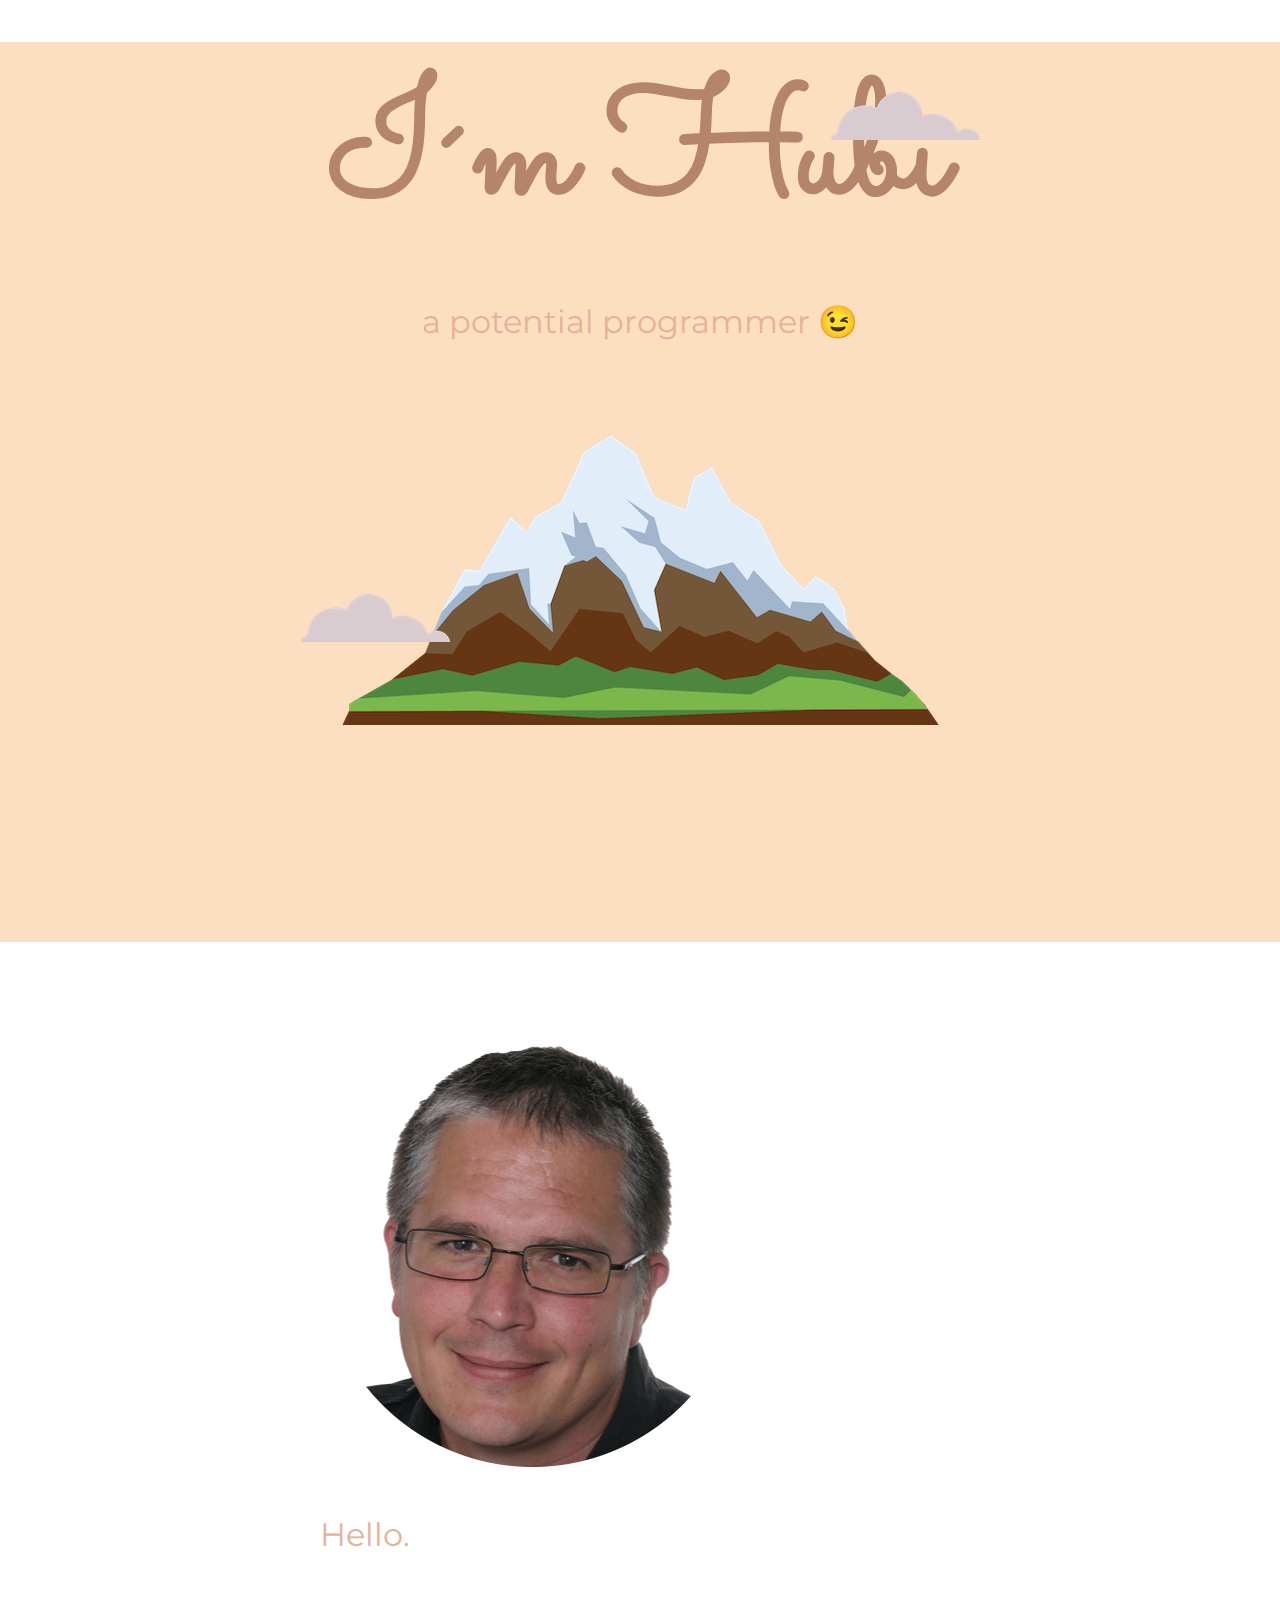
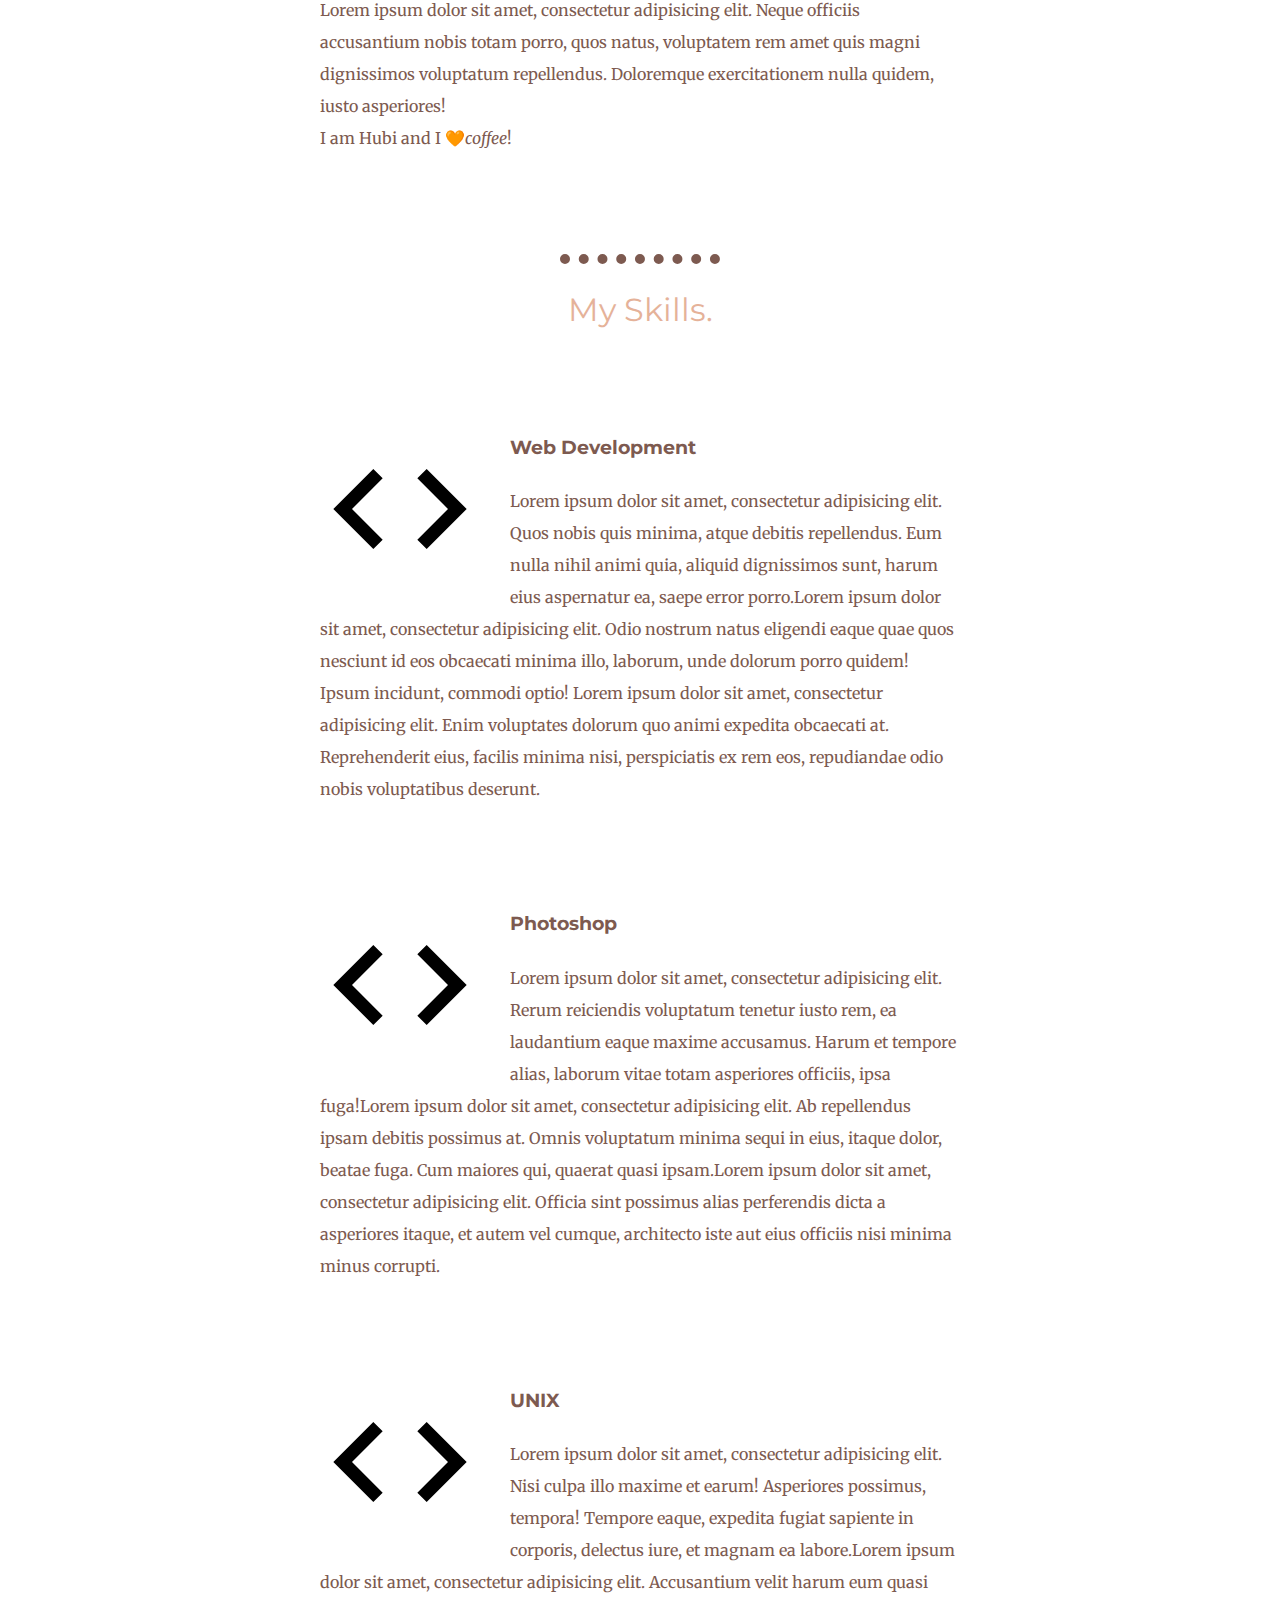
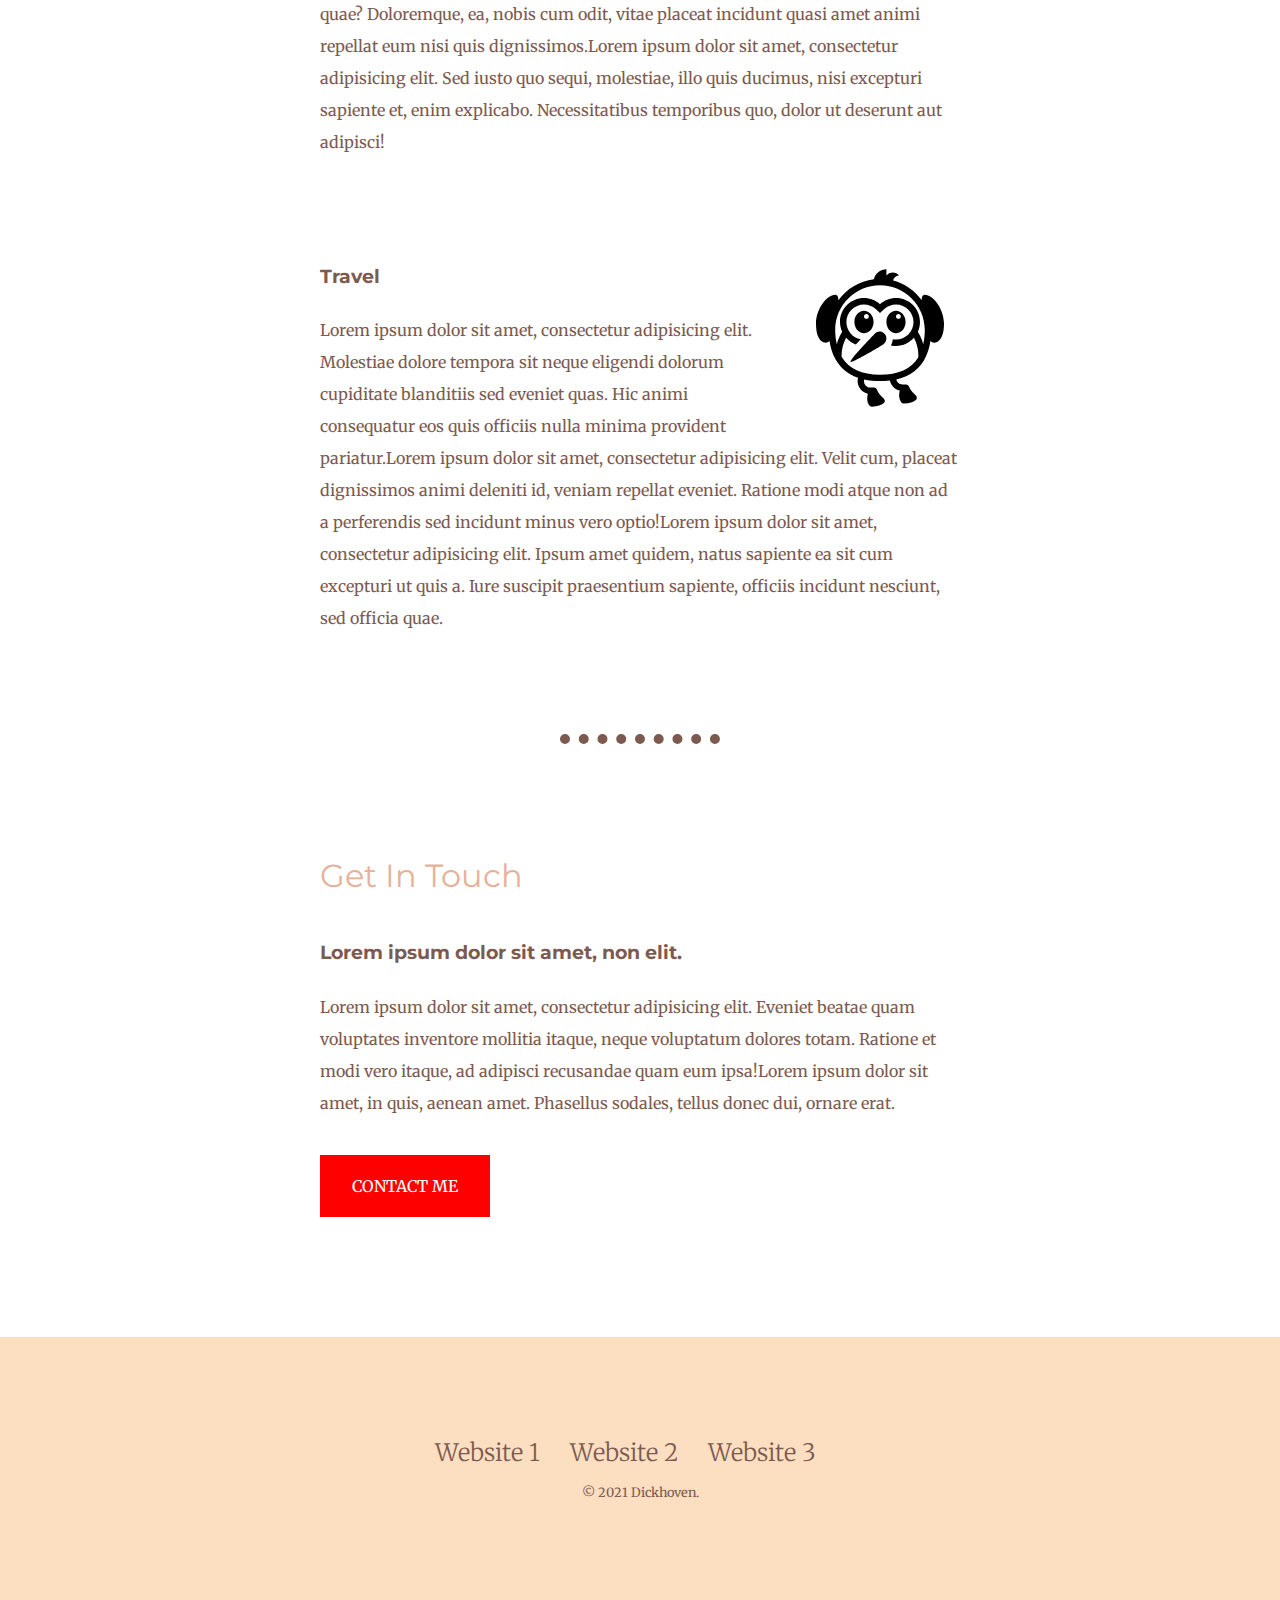
<file: index.html>
<!DOCTYPE html>
<html lang="de">

<head>
  <meta charset="UTF-8">
  <meta name="viewport" content="width=device-width, initial-scale=1.0">
  <meta http-equiv="X-UA-Compatible" content="ie=edge">
  <title>Hubert Dickhoven</title>
  <link rel="stylesheet" href="./css/styles.css">
  <link rel="preconnect" href="https://fonts.gstatic.com" crossorigin>
  <link href="https://fonts.googleapis.com/css2?family=Audiowide&family=Merriweather&family=Montserrat&family=Sacramento&display=swap" rel="stylesheet">
  <link rel="icon" href="favicon.ico">
</head>

<body>
  <div class="top-container">
    <img class="top-cloud" src="./img/cloud.png" alt="cloud-img">
    <h1>I´m Hubi</h1>
    <h2>a <span>potential</span> programmer 😉</h2>
    <img class="bottom-cloud" src="./img/cloud.png" alt="cloud-img">
    <img src="./img/mountain.png" alt="mountain-img">
  </div>
  <div class="middle-container">
    <div class="profile">
      <img src="./img/hubi.png" alt="">
      <h2>Hello.</h2>
      <p><span>Lorem ipsum dolor sit amet, consectetur adipisicing elit. Neque officiis accusantium nobis totam porro, quos natus, voluptatem rem amet quis magni dignissimos voluptatum repellendus. Doloremque exercitationem nulla quidem, iusto asperiores!<br>I am Hubi and I 🧡<em><a href="https://en.wikipedia.org/wiki/Coffee" target="_blank">coffee</a></em>!</span></p>
    </div>
    <hr>
    <div class="skills">
      <h2>My Skills.</h2>
      <div class="skill-row">
        <img class="img-coding" src="./img/code.svg" alt="Coding">
        <h3>Web Development</h3>
        <p>Lorem ipsum dolor sit amet, consectetur adipisicing elit. Quos nobis quis minima, atque debitis repellendus. Eum nulla nihil animi quia, aliquid dignissimos sunt, harum eius aspernatur ea, saepe error porro.Lorem ipsum dolor sit amet, consectetur adipisicing elit. Odio nostrum natus eligendi eaque quae quos nesciunt id eos obcaecati minima illo, laborum, unde dolorum porro quidem! Ipsum incidunt, commodi optio! Lorem ipsum dolor sit amet, consectetur adipisicing elit. Enim voluptates dolorum quo animi expedita obcaecati at. Reprehenderit eius, facilis minima nisi, perspiciatis ex rem eos, repudiandae odio nobis voluptatibus deserunt.</p>
      </div>
      <div class="skill-row">
        <img class="img-coding" src="./img/code.svg" alt="Coding">
        <h3>Photoshop</h3>
        <p>Lorem ipsum dolor sit amet, consectetur adipisicing elit. Rerum reiciendis voluptatum tenetur iusto rem, ea laudantium eaque maxime accusamus. Harum et tempore alias, laborum vitae totam asperiores officiis, ipsa fuga!Lorem ipsum dolor sit amet, consectetur adipisicing elit. Ab repellendus ipsam debitis possimus at. Omnis voluptatum minima sequi in eius, itaque dolor, beatae fuga. Cum maiores qui, quaerat quasi ipsam.Lorem ipsum dolor sit amet, consectetur adipisicing elit. Officia sint possimus alias perferendis dicta a asperiores itaque, et autem vel cumque, architecto iste aut eius officiis nisi minima minus corrupti.</p>
      </div>
      <div class="skill-row">
        <img class="img-coding" src="./img/code.svg" alt="Coding">
        <h3>UNIX</h3>
        <p>Lorem ipsum dolor sit amet, consectetur adipisicing elit. Nisi culpa illo maxime et earum! Asperiores possimus, tempora! Tempore eaque, expedita fugiat sapiente in corporis, delectus iure, et magnam ea labore.Lorem ipsum dolor sit amet, consectetur adipisicing elit. Accusantium velit harum eum quasi quae? Doloremque, ea, nobis cum odit, vitae placeat incidunt quasi amet animi repellat eum nisi quis dignissimos.Lorem ipsum dolor sit amet, consectetur adipisicing elit. Sed iusto quo sequi, molestiae, illo quis ducimus, nisi excepturi sapiente et, enim explicabo. Necessitatibus temporibus quo, dolor ut deserunt aut adipisci!</p>
      </div>
      <div class="skill-row">
        <img class="img-fluttering" src="./img/flutter.svg" alt="Flutter">
        <h3>Travel</h3>
        <p>Lorem ipsum dolor sit amet, consectetur adipisicing elit. Molestiae dolore tempora sit neque eligendi dolorum cupiditate blanditiis sed eveniet quas. Hic animi consequatur eos quis officiis nulla minima provident pariatur.Lorem ipsum dolor sit amet, consectetur adipisicing elit. Velit cum, placeat dignissimos animi deleniti id, veniam repellat eveniet. Ratione modi atque non ad a perferendis sed incidunt minus vero optio!Lorem ipsum dolor sit amet, consectetur adipisicing elit. Ipsum amet quidem, natus sapiente ea sit cum excepturi ut quis a. Iure suscipit praesentium sapiente, officiis incidunt nesciunt, sed officia quae.</p>
      </div>
    </div>
    <hr>
    <div class="contact-me">
      <h2>Get In Touch</h2>
      <h3>Lorem ipsum dolor sit amet, non elit.</h3>
      <p><span>Lorem ipsum dolor sit amet, consectetur adipisicing elit. Eveniet beatae quam voluptates inventore mollitia itaque, neque voluptatum dolores totam. Ratione et modi vero itaque, ad adipisci recusandae quam eum ipsa!Lorem ipsum dolor sit amet, in quis, aenean amet. Phasellus sodales, tellus donec dui, ornare erat.</span></p>
      <a class="btn" href="mailto:mail@dickhoven-online.de">CONTACT ME</a>
    </div>
  </div>


  <div class="bottom-container">
    <a class="footer-link" href="https://dickhoven-online.de/">Website 1</a><a class="footer-link" href="https://dickhoven-online.de/">Website 2</a><a class="footer-link" href="https://dickhoven-online.de/">Website 3</a>
    <p class="copyright">© 2021 Dickhoven.</p>
  </div>

</body>

</html>
</file>
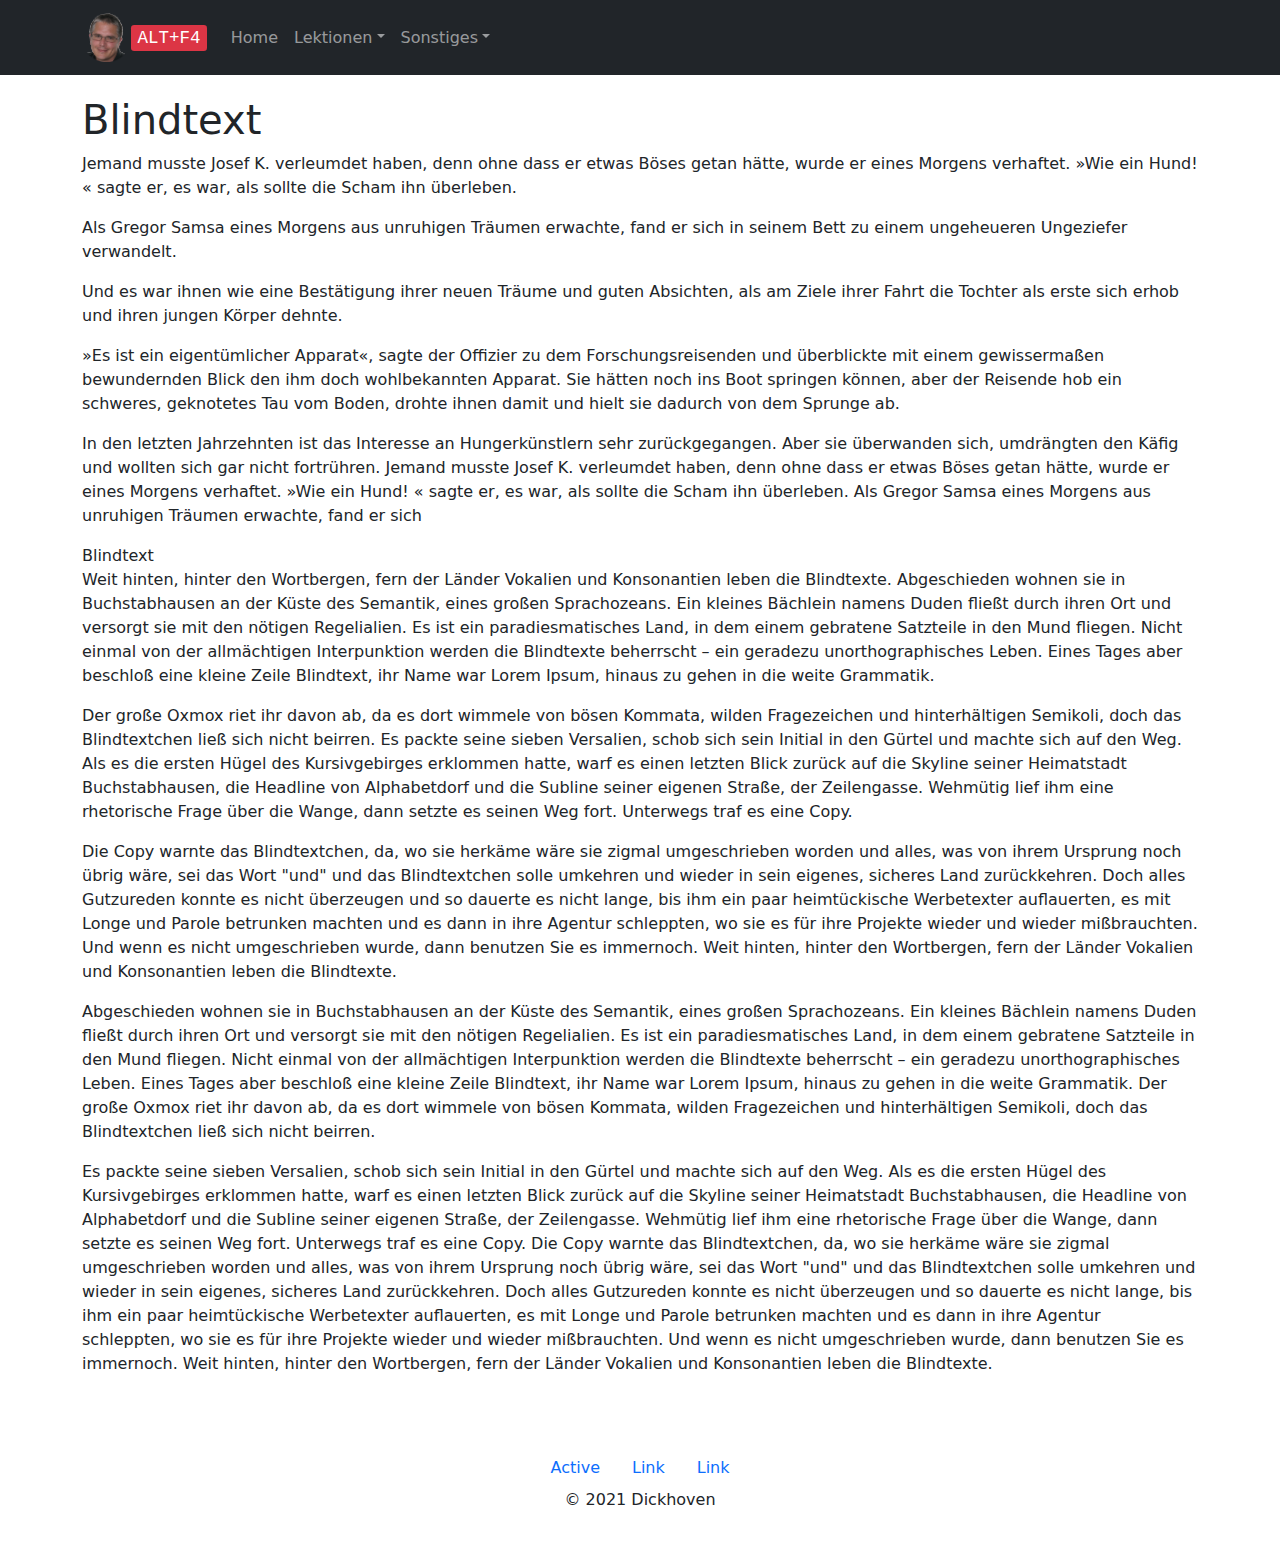
<file: bs5.html>
<!DOCTYPE html>
<html lang="de">

<head>
  <meta charset="UTF-8">
  <meta name="viewport" content="width=device-width, initial-scale=1.0">
  <meta http-equiv="X-UA-Compatible" content="ie=edge">
  <link rel="stylesheet" href="./css/bootstrap.css">
  <link rel="icon" href="favicon.ico">
  <title>Personal Website</title>
</head>

<body>


  <nav class="navbar fixed-top navbar-expand-lg navbar-dark bg-dark">
    <div class="container">
      <a class="navbar-brand" href=""><img src="./img/hubi.png" height="49vh" alt=""><kbd class="bg-danger text-white">ALT+F4</kbd></a>
      <button class="navbar-toggler" type="button" data-bs-toggle="collapse" data-bs-target="#collapsibleNavbar">
        <span class="navbar-toggler-icon"></span>
      </button>
      <div class="collapse navbar-collapse" id="collapsibleNavbar">
        <ul class="navbar-nav">
          <li class="nav-item">
            <a class="nav-link" href="#">Home</a>
          </li>
          <li class="nav-item dropdown">
            <a class="nav-link dropdown-toggle" data-bs-toggle="dropdown" href="#" role="button" aria-expanded="false">Lektionen</a>
            <ul class="dropdown-menu">
              <li><a class="dropdown-item" href="#">Lektion 01</a></li>
              <li><a class="dropdown-item" href="#">Lektion 02</a></li>
              <li><a class="dropdown-item" href="#">Lektion 03</a></li>
            </ul>
          </li>
          <li class="nav-item dropdown">
            <a class="nav-link dropdown-toggle" data-bs-toggle="dropdown" href="#" role="button" aria-expanded="false">Sonstiges</a>
            <ul class="dropdown-menu">
              <li><a class="dropdown-item" href="#">Sonstiges 01</a></li>
              <li><a class="dropdown-item" href="#">Sonstiges 02</a></li>
            </ul>
          </li>
        </ul>
      </div>
    </div>
  </nav>
  <div class="container pt-5 mt-5">

    <main>
      <h1>Blindtext</h1>
      <p>Jemand musste Josef K. verleumdet haben, denn ohne dass er etwas Böses getan hätte, wurde er eines Morgens verhaftet. »Wie ein Hund! « sagte er, es war, als sollte die Scham ihn überleben.</p>

      <p>Als Gregor Samsa eines Morgens aus unruhigen Träumen erwachte, fand er sich in seinem Bett zu einem ungeheueren Ungeziefer verwandelt.</p>

      <p>Und es war ihnen wie eine Bestätigung ihrer neuen Träume und guten Absichten, als am Ziele ihrer Fahrt die Tochter als erste sich erhob und ihren jungen Körper dehnte.</p>

      <p>»Es ist ein eigentümlicher Apparat«, sagte der Offizier zu dem Forschungsreisenden und überblickte mit einem gewissermaßen bewundernden Blick den ihm doch wohlbekannten Apparat. Sie hätten noch ins Boot springen können, aber der Reisende hob
        ein schweres, geknotetes Tau vom Boden, drohte ihnen damit und hielt sie dadurch von dem Sprunge ab.</p>

      <p>In den letzten Jahrzehnten ist das Interesse an Hungerkünstlern sehr zurückgegangen. Aber sie überwanden sich, umdrängten den Käfig und wollten sich gar nicht fortrühren. Jemand musste Josef K. verleumdet haben, denn ohne dass er etwas Böses
        getan hätte, wurde er eines Morgens verhaftet. »Wie ein Hund! « sagte er, es war, als sollte die Scham ihn überleben. Als Gregor Samsa eines Morgens aus unruhigen Träumen erwachte, fand er sich</p>
      Blindtext

      <p>Weit hinten, hinter den Wortbergen, fern der Länder Vokalien und Konsonantien leben die Blindtexte. Abgeschieden wohnen sie in Buchstabhausen an der Küste des Semantik, eines großen Sprachozeans. Ein kleines Bächlein namens Duden fließt
        durch ihren Ort und versorgt sie mit den nötigen Regelialien. Es ist ein paradiesmatisches Land, in dem einem gebratene Satzteile in den Mund fliegen. Nicht einmal von der allmächtigen Interpunktion werden die Blindtexte beherrscht – ein
        geradezu unorthographisches Leben. Eines Tages aber beschloß eine kleine Zeile Blindtext, ihr Name war Lorem Ipsum, hinaus zu gehen in die weite Grammatik.</p>

      <p>Der große Oxmox riet ihr davon ab, da es dort wimmele von bösen Kommata, wilden Fragezeichen und hinterhältigen Semikoli, doch das Blindtextchen ließ sich nicht beirren. Es packte seine sieben Versalien, schob sich sein Initial in den Gürtel
        und machte sich auf den Weg. Als es die ersten Hügel des Kursivgebirges erklommen hatte, warf es einen letzten Blick zurück auf die Skyline seiner Heimatstadt Buchstabhausen, die Headline von Alphabetdorf und die Subline seiner eigenen
        Straße, der Zeilengasse. Wehmütig lief ihm eine rhetorische Frage über die Wange, dann setzte es seinen Weg fort. Unterwegs traf es eine Copy.</p>

      <p>Die Copy warnte das Blindtextchen, da, wo sie herkäme wäre sie zigmal umgeschrieben worden und alles, was von ihrem Ursprung noch übrig wäre, sei das Wort "und" und das Blindtextchen solle umkehren und wieder in sein eigenes, sicheres Land
        zurückkehren. Doch alles Gutzureden konnte es nicht überzeugen und so dauerte es nicht lange, bis ihm ein paar heimtückische Werbetexter auflauerten, es mit Longe und Parole betrunken machten und es dann in ihre Agentur schleppten, wo sie es
        für ihre Projekte wieder und wieder mißbrauchten. Und wenn es nicht umgeschrieben wurde, dann benutzen Sie es immernoch. Weit hinten, hinter den Wortbergen, fern der Länder Vokalien und Konsonantien leben die Blindtexte.</p>

      <p>Abgeschieden wohnen sie in Buchstabhausen an der Küste des Semantik, eines großen Sprachozeans. Ein kleines Bächlein namens Duden fließt durch ihren Ort und versorgt sie mit den nötigen Regelialien. Es ist ein paradiesmatisches Land, in dem
        einem gebratene Satzteile in den Mund fliegen. Nicht einmal von der allmächtigen Interpunktion werden die Blindtexte beherrscht – ein geradezu unorthographisches Leben. Eines Tages aber beschloß eine kleine Zeile Blindtext, ihr Name war Lorem
        Ipsum, hinaus zu gehen in die weite Grammatik. Der große Oxmox riet ihr davon ab, da es dort wimmele von bösen Kommata, wilden Fragezeichen und hinterhältigen Semikoli, doch das Blindtextchen ließ sich nicht beirren.</p>

      <p>Es packte seine sieben Versalien, schob sich sein Initial in den Gürtel und machte sich auf den Weg. Als es die ersten Hügel des Kursivgebirges erklommen hatte, warf es einen letzten Blick zurück auf die Skyline seiner Heimatstadt
        Buchstabhausen, die Headline von Alphabetdorf und die Subline seiner eigenen Straße, der Zeilengasse. Wehmütig lief ihm eine rhetorische Frage über die Wange, dann setzte es seinen Weg fort. Unterwegs traf es eine Copy. Die Copy warnte das
        Blindtextchen, da, wo sie herkäme wäre sie zigmal umgeschrieben worden und alles, was von ihrem Ursprung noch übrig wäre, sei das Wort "und" und das Blindtextchen solle umkehren und wieder in sein eigenes, sicheres Land zurückkehren. Doch
        alles Gutzureden konnte es nicht überzeugen und so dauerte es nicht lange, bis ihm ein paar heimtückische Werbetexter auflauerten, es mit Longe und Parole betrunken machten und es dann in ihre Agentur schleppten, wo sie es für ihre Projekte
        wieder und wieder mißbrauchten. Und wenn es nicht umgeschrieben wurde, dann benutzen Sie es immernoch. Weit hinten, hinter den Wortbergen, fern der Länder Vokalien und Konsonantien leben die Blindtexte.</p>
    </main>
    <footer>
      <div class="mt-5 p-4 text-center">
        <ul class="nav justify-content-center">
          <li class="nav-item">
            <a class="nav-link active" aria-current="page" href="#">Active</a>
          </li>
          <li class="nav-item">
            <a class="nav-link" href="#">Link</a>
          </li>
          <li class="nav-item">
            <a class="nav-link" href="#">Link</a>
          </li>
        </ul>
        <p>&copy; 2021 Dickhoven</p>
      </div>
    </footer>
  </div>
  <script src="./js/bootstrap.bundle.min.js"></script>
</body>

</html>
</file>
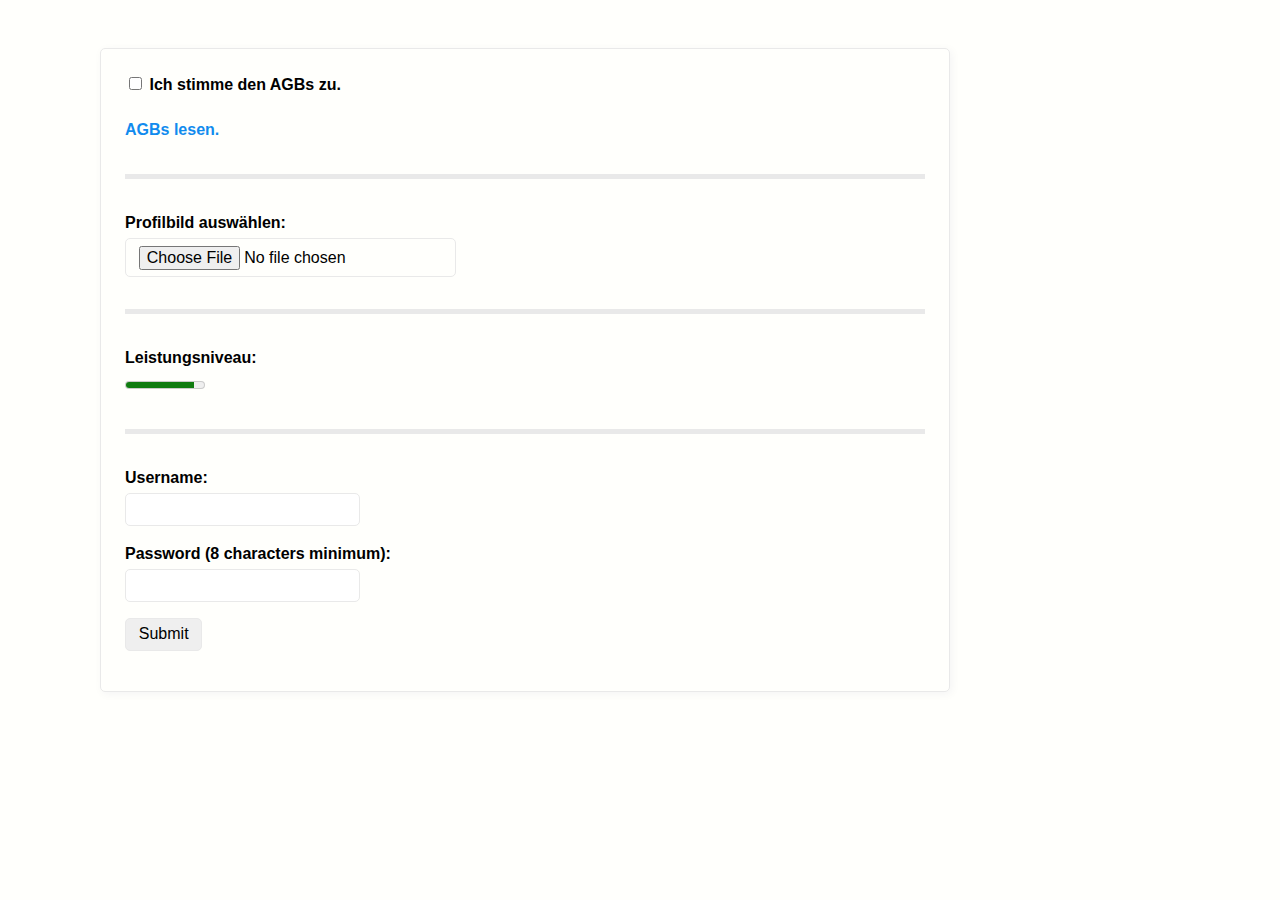
<file: inputs.html>
<!DOCTYPE html>
<html lang="de" dir="ltr">

<head>
  <meta charset="UTF-8">
  <meta name="viewport" content="width=device-width, initial-scale=1.0">
  <meta http-equiv="X-UA-Compatible" content="ie=edge">
  <!-- <link rel="stylesheet" href="./css/mvp.css">-->
  <link rel="stylesheet" href="./css/mvp.css">
  <title>🙉🙊🙈 Inputs Hubi 🙉🙊🙈</title>
</head>

<body>
  <main>
    <form action="index.html" method="post">
      <label for="agb">
        <input id="agb" type="checkbox" name="allgemeine-geschaeftabedingungen" required>
        Ich stimme den AGBs zu.
      </label>
      <p>
        <a href="terms-and-conditions.html">AGBs lesen.</a>
      </p>
      <hr>
      <label for="avatar">Profilbild auswählen:</label>

      <input type="file" id="avatar" name="avatar" accept="image/png, image/jpeg">
      <hr>
      <label for="checker">Leistungsniveau:</label>

      <meter id="checker" min="0" max="100" low="33" high="66" optimum="80" value="87">
        at 87/100
      </meter>
      <hr>
      <label for="username">Username:</label>
      <input type="text" id="username" name="username">
      <label for="pass">Password (8 characters minimum):</label>
      <input type="password" id="pass" name="password" minlength="8" required>
      <input type="submit">

    </form>
  </main>
</body>

</html>
</file>
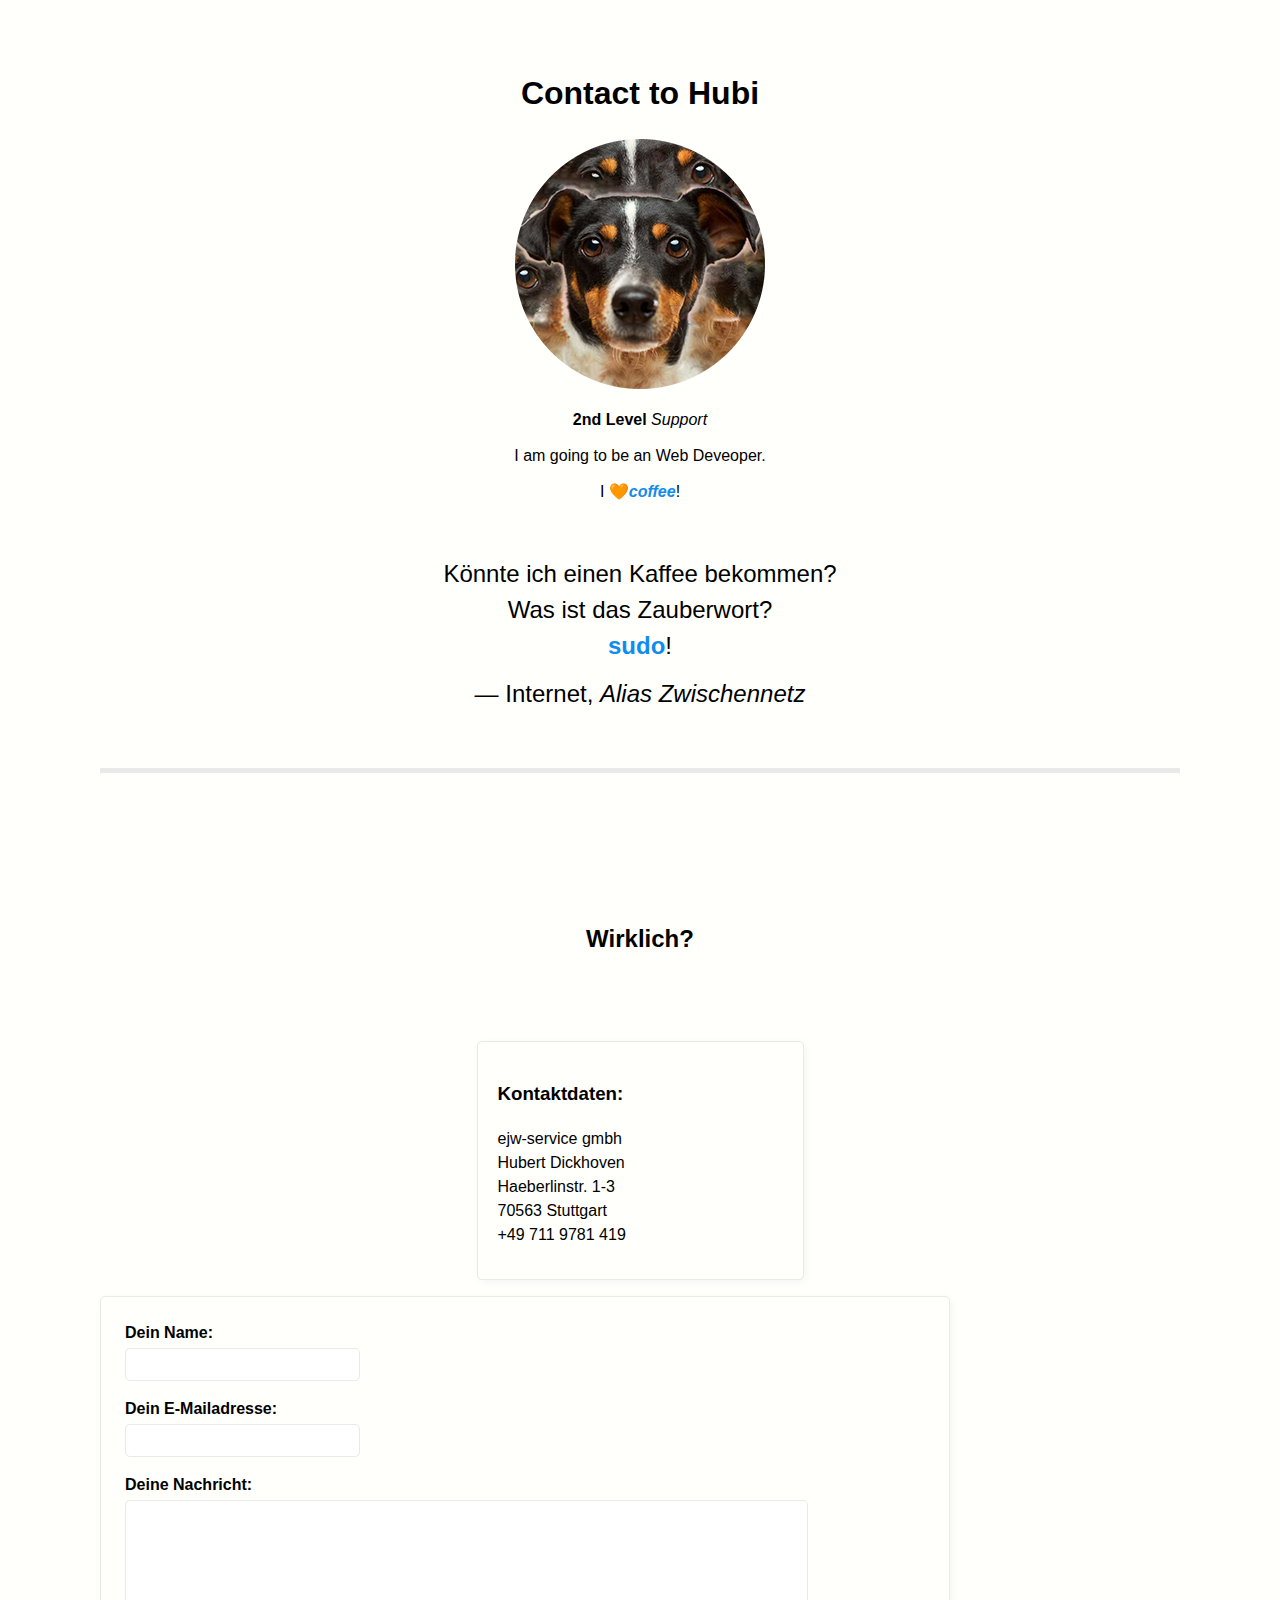
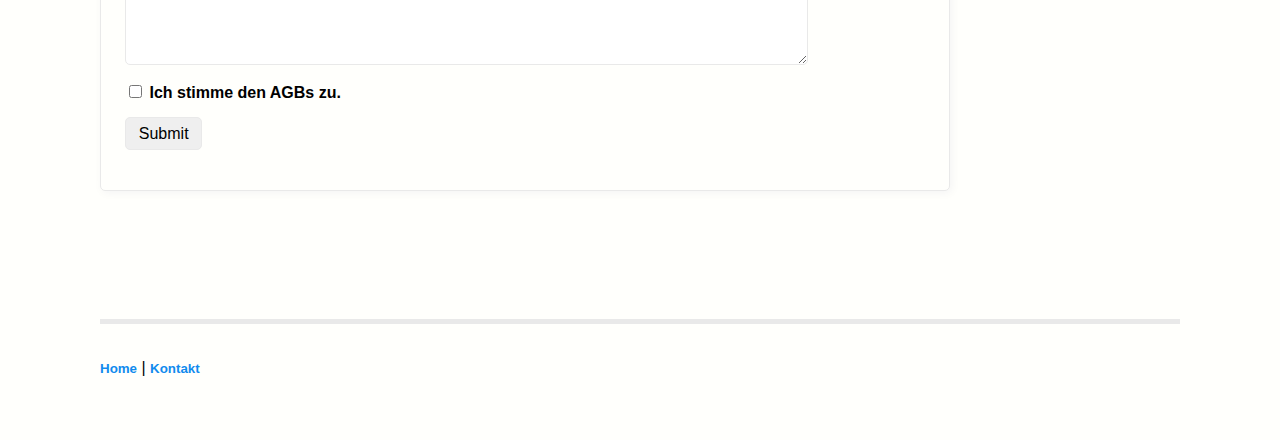
<file: kontakt.html>
<!DOCTYPE html>
<html lang="de">

<head>
  <meta charset="UTF-8">
  <meta name="viewport" content="width=device-width, initial-scale=1.0">
  <meta http-equiv="X-UA-Compatible" content="ie=edge">
  <!-- <link rel="stylesheet" href="./css/mvp.css">-->
  <link rel="stylesheet" href="./css/mvp.css">
  <title>🙉🙊🙈 Kontakt Hubi 🙉🙊🙈</title>
</head>


<body>
  <header>
    <h1>Contact to Hubi</h1>
    <img src="./img/hubi5.png" alt="Hubi">
    <p><strong>2nd Level </strong><em>Support</em></p>
    <p>I am going to be an Web Deveoper.</p>
    <p>I 🧡<em><a href="https://en.wikipedia.org/wiki/Coffee" target="_blank">coffee</a></em>!</p>
    <blockquote cite="Hubi">
      <p>Könnte ich einen Kaffee bekommen?<br>
        Was ist das Zauberwort?<br>
        <strong><a href="https://manpages.ubuntu.com/manpages/bionic/en/man8/sudo.8.html" target="_blank">sudo</a></strong>!
      </p>
      <figcaption>— Internet, <cite>Alias Zwischennetz</cite></figcaption>
    </blockquote>
    <hr>
  </header>
  <main>
    <section>
      <header>
        <h2>Wirklich?</h2>
      </header>
      <aside>
        <h3>Kontaktdaten:</h3>
        <p>ejw-service gmbh<br>Hubert Dickhoven<br>Haeberlinstr. 1-3 <br>70563 Stuttgart <br>+49 711 9781 419</p>
      </aside>
    </section>


    <form action="mailto:mail@dickhoven-online.de?subject=Der%20Betreff" method="post" enctype="text/plain">
      <label>Dein Name:</label>
      <input type="text" name="DeinName" value="">
      <label>Dein E-Mailadresse:</label>
      <input type="email" name="DeineEmail" value="">
      <label>Deine Nachricht:</label>
      <textarea name="DeineNachricht" rows="10" cols="80"></textarea>
      <label for="agb">
        <input id="agb" type="checkbox" name="allgemeine-geschaeftabedingungen" required>
        Ich stimme den AGBs zu.
      </label>
      <input type="submit">
    </form>
  </main>
  <footer>
    <hr />
    <p><small><a href="./index.html">Home</a></small> | <small><a href="./kontakt.html">Kontakt</a></small></p>
  </footer>
</body>

</html>
</file>
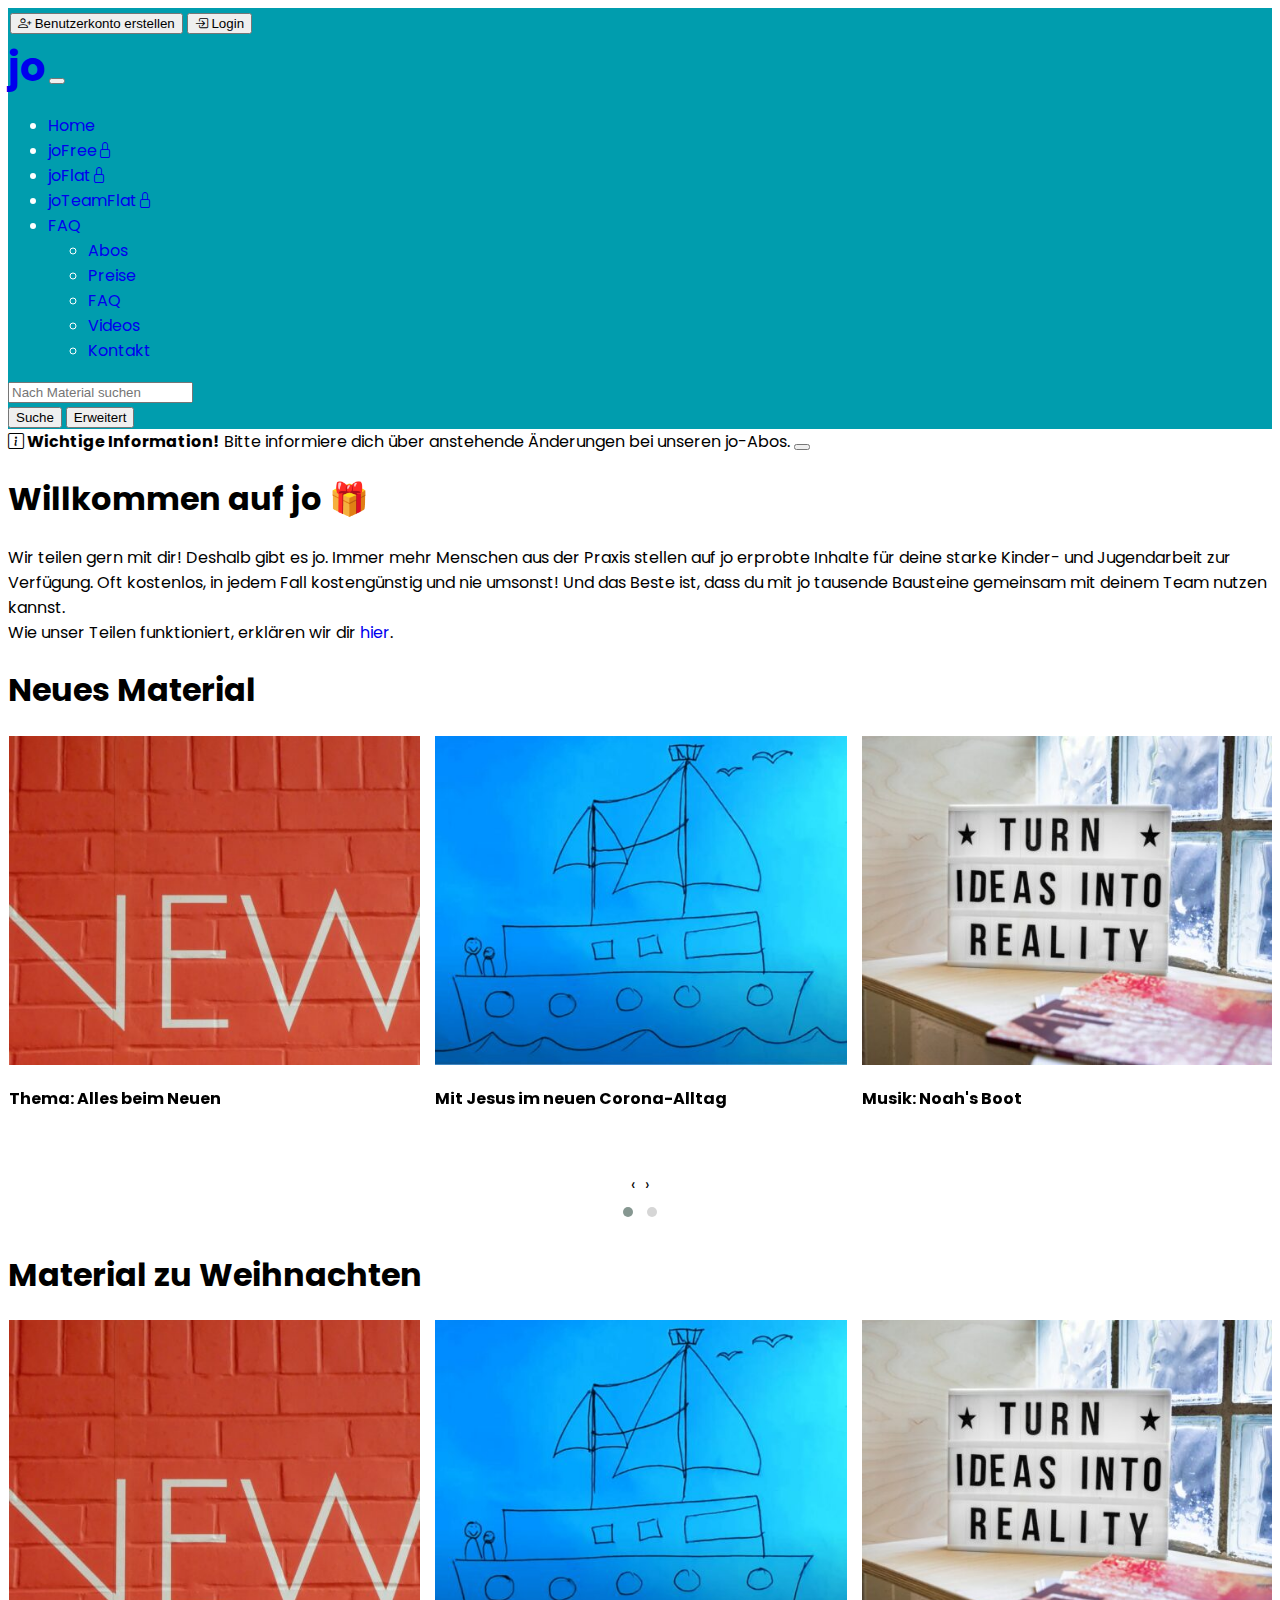
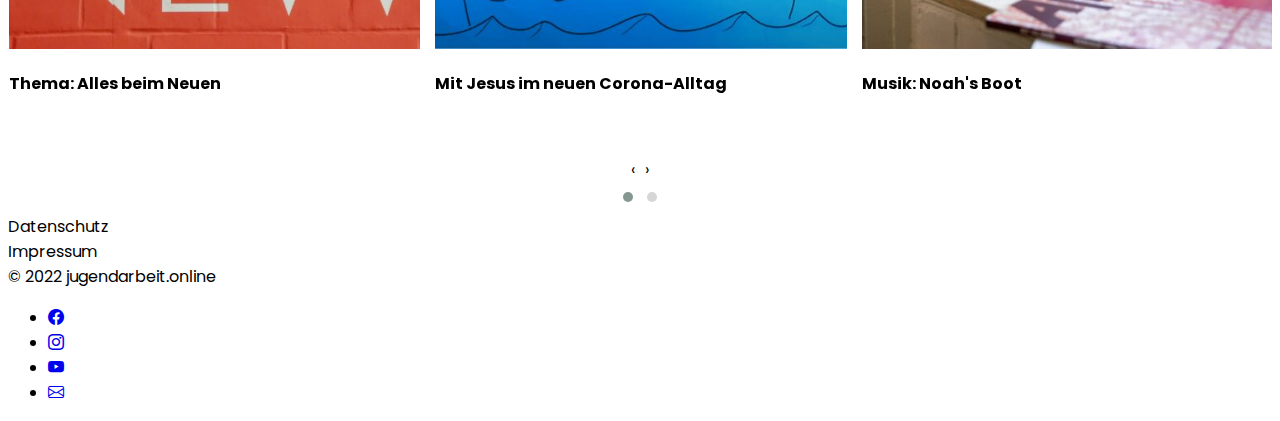
<file: jo/index2.htm>
<!DOCTYPE html>
<html lang="de">

<head>
  <meta charset="UTF-8">
  <meta name="viewport" content="width=device-width, initial-scale=1.0">
  <meta http-equiv="X-UA-Compatible" content="ie=edge">
  <!-- Bootstrap 5.1 -->
  <link href="https://cdn.jsdelivr.net/npm/bootstrap@5.1.3/dist/css/bootstrap.min.css" rel="stylesheet" integrity="sha384-1BmE4kWBq78iYhFldvKuhfTAU6auU8tT94WrHftjDbrCEXSU1oBoqyl2QvZ6jIW3" crossorigin="anonymous">

  <!-- Bootstrap Icons -->
  <link rel="stylesheet" href="https://cdn.jsdelivr.net/npm/bootstrap-icons@1.7.1/font/bootstrap-icons.css">

  <!-- SLICK http://kenwheeler.github.io/slick/ -->
  <!-- <link rel="stylesheet" type="text/css" href="https://cdn.jsdelivr.net/npm/slick-carousel@1.8.1/slick/slick.css" /> -->

  <!-- Eigene Styles. NACH BOOTSTRAP -->
  <link rel="stylesheet" href="https://cdnjs.cloudflare.com/ajax/libs/OwlCarousel2/2.3.4/assets/owl.carousel.min.css" integrity="sha512-tS3S5qG0BlhnQROyJXvNjeEM4UpMXHrQfTGmbQ1gKmelCxlSEBUaxhRBj/EFTzpbP4RVSrpEikbmdJobCvhE3g=="
    crossorigin="anonymous" />
  <link rel="stylesheet" href="https://cdnjs.cloudflare.com/ajax/libs/OwlCarousel2/2.3.4/assets/owl.theme.default.min.css" integrity="sha512-sMXtMNL1zRzolHYKEujM2AqCLUR9F2C4/05cdbxjjLSRvMQIciEPCQZo++nk7go3BtSuK9kfa/s+a4f4i5pLkw=="
    crossorigin="anonymous" />
  <link rel="stylesheet" href="./css/jo2.css">

  <link rel="icon" href="./favicon.ico">

  <!-- Google Fonts -->
  <link rel="preconnect" href="https://fonts.googleapis.com">
  <link rel="preconnect" href="https://fonts.gstatic.com" crossorigin>
  <link href="https://fonts.googleapis.com/css2?family=Poppins:ital,wght@0,200;0,300;0,400;0,500;0,600;0,700;0,800;0,900;1,200;1,300;1,400;1,500;1,600;1,700;1,800;1,900&display=swap" rel="stylesheet">

  <title>Home | jugendarbeit.online</title>
</head>

<body>
  <!-- TOPTOPNAV SECTION Usermenu 2 -->
  <section class="jo-toptopnav">
    <div class="container-fluid">
      <nav class="nav justify-content-end">
        <div class="d-grid gap-2 d-md-block">
          <button class="btn btn-sm btn-outline-light" type="button"><i class="bi bi-person-plus"></i> Benutzerkonto erstellen</button>
          <button class="btn btn-sm btn-outline-light" type="button"><i class="bi bi-box-arrow-in-right"></i> Login</button>
        </div>

      </nav>
    </div>
  </section>
  <!-- TOPNAV MainNav Search -->
  <section class="jo-topnav">

    <div class="container-fluid">

      <nav class="navbar navbar-expand-lg navbar-dark">
        <a class="navbar-brand" href="./index.htm">jo</a>
        <button class="navbar-toggler" type="button" data-bs-toggle="collapse" data-bs-target="#navbarNav" aria-controls="navbarNav" aria-expanded="false" aria-label="Toggle navigation">
          <span class="navbar-toggler-icon"></span>
        </button>
        <div class="collapse navbar-collapse" id="navbarNav">
          <ul class="navbar-nav">
            <li class="nav-item">
              <a class="nav-link active" aria-current="page" href="#">Home</a>
            </li>
            <li class="nav-item">
              <a class="nav-link" href="#">joFree<i class="bi bi-lock"></i></a>
            </li>
            <li class="nav-item">
              <a class="nav-link" href="#">joFlat<i class="bi bi-lock"></i></a>
            </li>
            <li class="nav-item">
              <a class="nav-link" href="#">joTeamFlat<i class="bi bi-lock"></i></a>
            </li>
            <li class="nav-item dropdown">
              <a class="nav-link dropdown-toggle" href="#" id="navbarDropdownMenuLink" role="button" data-bs-toggle="dropdown" aria-expanded="false">
                FAQ
              </a>
              <ul class="dropdown-menu" aria-labelledby="navbarDropdownMenuLink">
                <li><a class="dropdown-item" href="#">Abos</a></li>
                <li><a class="dropdown-item" href="#">Preise</a></li>
                <li><a class="dropdown-item" href="#">FAQ</a></li>
                <li><a class="dropdown-item" href="#">Videos</a></li>
                <li><a class="dropdown-item" href="#">Kontakt</a></li>
              </ul>
            </li>
          </ul>
        </div>
        <div>
          <form class="d-flex">
            <input class="form-control me-2" type="search" placeholder="Nach Material suchen" aria-label="Search">
            <div class="btn-group me-2" role="group" aria-label="First group">
              <button type="button" class="btn btn-success" type="submit">Suche</button>
              <button type="button" class="btn btn-outline-light">Erweitert</button>
            </div>
          </form>
        </div>

      </nav>
    </div>

  </section>

  <!-- Aktuelle Infos NEWSTICKER -->
  <section class="jo-newsticker">
    <div class="alert alert-warning alert-dismissible fade show" role="alert">
      <i class="bi bi-info-square"></i><strong> Wichtige Information!</strong> Bitte informiere dich über anstehende Änderungen bei unseren jo-Abos.
      <button type="button" class="btn-close" data-bs-dismiss="alert" aria-label="Close"></button>
    </div>
  </section>

  <!-- Einleitung jo -->
  <div class="container">
    <h1 class="display-1 text-info">Willkommen auf jo 🎁</h1>
    <p class="lead">Wir teilen gern mit dir! Deshalb gibt es jo. Immer mehr Menschen aus der Praxis stellen auf jo erprobte Inhalte für deine starke Kinder- und Jugendarbeit zur Verfügung. Oft kostenlos, in jedem Fall kostengünstig und nie umsonst!
      Und das Beste
      ist, dass du mit jo tausende Bausteine gemeinsam mit deinem Team nutzen kannst. <br> Wie unser Teilen funktioniert, erklären wir dir <a href="#"> hier</a>.</p>
  </div>

  <!-- OwlCarousel2 Productslider -->
  <div class="container my-5">
    <h1 class="display-4 mb-5">Neues <span class="text-info">Material</span></h1>
    <div class="row">
      <div class="col-12 m-auto">
        <div class="owl-carousel owl-theme">
          <div class="item mb-4">
            <div class="card border-0 shadow">
              <img src="./img/01.jpg" alt="" class="card-img-top">
              <div class="card-body">
                <div class="card-title text-center">
                  <h4>Thema: Alles beim Neuen</h4>
                </div>
              </div>
            </div>
          </div>

          <div class="item">
            <div class="card border-0 shadow">
              <img src="./img/03.jpg" alt="" class="card-img-top">
              <div class="card-body">
                <div class="card-title text-center">
                  <h4>Mit Jesus im neuen Corona-Alltag</h4>
                </div>
              </div>
            </div>
          </div>
          <div class="item">
            <div class="card border-0 shadow">
              <img src="./img/04.jpg" alt="" class="card-img-top">
              <div class="card-body">
                <div class="card-title text-center">
                  <h4>Musik: Noah's Boot</h4>
                </div>
              </div>
            </div>
          </div>
          <div class="item">
            <div class="card border-0 shadow">
              <img src="./img/05.jpg" alt="" class="card-img-top">
              <div class="card-body">
                <div class="card-title text-center">
                  <h4>Einheit: Einfach mal machen.</h4>
                </div>
              </div>
            </div>
          </div>
          <div class="item">
            <div class="card border-0 shadow">
              <img src="./img/06.jpg" alt="" class="card-img-top">
              <div class="card-body">
                <div class="card-title text-center">
                  <h4>Spoken-Word-Predigt zu „Alles neu“ von Peter Fox</h4>
                </div>
              </div>
            </div>
          </div>
          <div class="item">
            <div class="card border-0 shadow">
              <img src="./img/07.jpg" alt="" class="card-img-top">
              <div class="card-body">
                <div class="card-title text-center">
                  <h4>Einheit: Durchbruch ins Leben</h4>
                </div>
              </div>
            </div>
          </div>

        </div>
      </div>
    </div>
  </div>

<!-- test -->
<div class="container my-5">
  <h1 class="display-4 mb-5">Material zu <span class="text-info">Weihnachten</span></h1>
  <div class="row">
    <div class="col-12 m-auto">
      <div class="owl-carousel owl-theme">
        <div class="item mb-4">
          <div class="card border-0 shadow">
            <img src="./img/01.jpg" alt="" class="card-img-top">
            <div class="card-body">
              <div class="card-title text-center">
                <h4>Thema: Alles beim Neuen</h4>
              </div>
            </div>
          </div>
        </div>

        <div class="item">
          <div class="card border-0 shadow">
            <img src="./img/03.jpg" alt="" class="card-img-top">
            <div class="card-body">
              <div class="card-title text-center">
                <h4>Mit Jesus im neuen Corona-Alltag</h4>
              </div>
            </div>
          </div>
        </div>
        <div class="item">
          <div class="card border-0 shadow">
            <img src="./img/04.jpg" alt="" class="card-img-top">
            <div class="card-body">
              <div class="card-title text-center">
                <h4>Musik: Noah's Boot</h4>
              </div>
            </div>
          </div>
        </div>
        <div class="item">
          <div class="card border-0 shadow">
            <img src="./img/05.jpg" alt="" class="card-img-top">
            <div class="card-body">
              <div class="card-title text-center">
                <h4>Einheit: Einfach mal machen.</h4>
              </div>
            </div>
          </div>
        </div>
        <div class="item">
          <div class="card border-0 shadow">
            <img src="./img/06.jpg" alt="" class="card-img-top">
            <div class="card-body">
              <div class="card-title text-center">
                <h4>Spoken-Word-Predigt zu „Alles neu“ von Peter Fox</h4>
              </div>
            </div>
          </div>
        </div>
        <div class="item">
          <div class="card border-0 shadow">
            <img src="./img/07.jpg" alt="" class="card-img-top">
            <div class="card-body">
              <div class="card-title text-center">
                <h4>Einheit: Durchbruch ins Leben</h4>
              </div>
            </div>
          </div>
        </div>

      </div>
    </div>
  </div>
</div>
<!-- FOOTER -->
<div class="container">
  <footer class="d-flex flex-wrap justify-content-between py-3 my-4 border-top text-center">
    <div class="col-md-4">
      <span class="text-muted">Datenschutz</span>
    </div>
    <div class="col-md-4">
      <span class="text-muted">Impressum</span>
    </div>
    <div class="col-md-4">
      <span class="text-muted">© 2022 jugendarbeit.online</span>
    </div>
    <ul class="nav col-md-12 justify-content-center list-unstyled d-flex">
      <li class="ms-3"><a href="#"><i class="bi bi-facebook"></i></a></li>
      <li class="ms-3"><a href="#"><i class="bi bi-instagram"></i></a></li>
      <li class="ms-3"><a href="#"><i class="bi bi-youtube"></i></a></li>
      <li class="ms-3"><a href="#"><i class="bi bi-envelope"></i></a></li>
    </ul>
  </footer>
</div>


  <script src="https://cdnjs.cloudflare.com/ajax/libs/jquery/3.6.0/jquery.min.js"></script>

  <!-- Bootstrap Scripts -->
  <script src="https://cdn.jsdelivr.net/npm/bootstrap@5.1.3/dist/js/bootstrap.bundle.min.js" integrity="sha384-ka7Sk0Gln4gmtz2MlQnikT1wXgYsOg+OMhuP+IlRH9sENBO0LRn5q+8nbTov4+1p" crossorigin="anonymous"></script>
  <script src="https://cdnjs.cloudflare.com/ajax/libs/OwlCarousel2/2.3.4/owl.carousel.min.js" integrity="sha512-bPs7Ae6pVvhOSiIcyUClR7/q2OAsRiovw4vAkX+zJbw3ShAeeqezq50RIIcIURq7Oa20rW2n2q+fyXBNcU9lrw==" crossorigin="anonymous"></script>
  <script>
    $('.owl-carousel').owlCarousel({
      loop: true,
      margin: 15,
      nav: true,
      responsive: {
        0: {
          items: 1
        },
        600: {
          items: 2
        },
        1000: {
          items: 3
        },
        1400: {
          items: 4
        }
      }
    })
  </script>
</body>

</html>
</file>
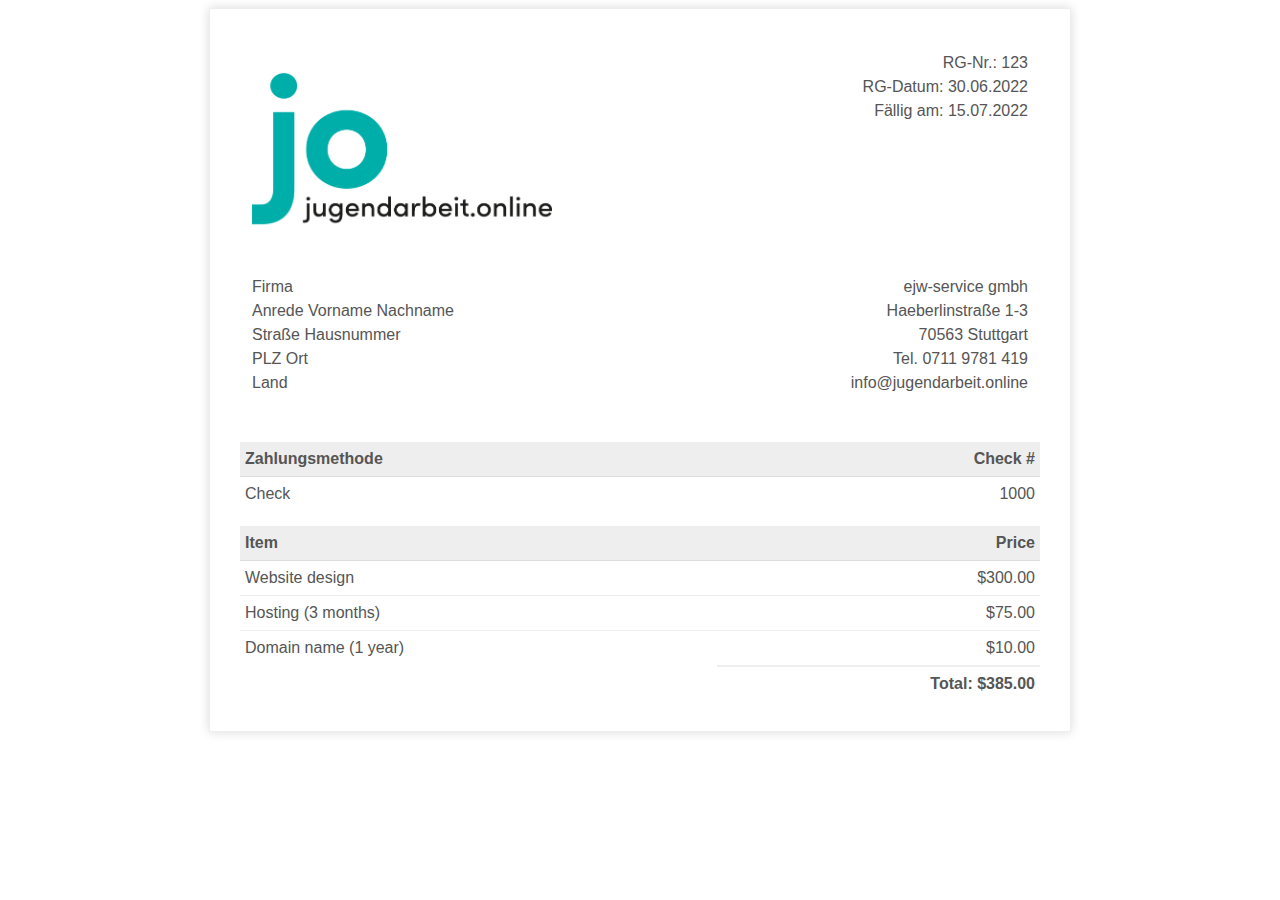
<file: jo/rg_template.htm>
<!DOCTYPE html>
<html lang="de">

<head>
  <meta charset="UTF-8">
  <meta name="viewport" content="width=device-width, initial-scale=1.0">
  <meta http-equiv="X-UA-Compatible" content="ie=edge">
  <style>
    .invoice-box {
      max-width: 800px;
      margin: auto;
      padding: 30px;
      border: 1px solid #eee;
      box-shadow: 0 0 10px rgba(0, 0, 0, 0.15);
      font-size: 16px;
      line-height: 24px;
      font-family: 'Helvetica Neue', 'Helvetica', Helvetica, Arial, sans-serif;
      color: #555;
    }

    .invoice-box table {
      width: 100%;
      line-height: inherit;
      text-align: left;
    }

    .invoice-box table td {
      padding: 5px;
      vertical-align: top;
    }

    .invoice-box table tr td:nth-child(2) {
      text-align: right;
    }

    .invoice-box table tr.top table td {
      padding-bottom: 20px;
    }

    .invoice-box table tr.top table td.title {
      font-size: 45px;
      line-height: 45px;
      color: #333;
    }

    .invoice-box table tr.information table td {
      padding-bottom: 40px;
    }

    .invoice-box table tr.heading td {
      background: #eee;
      border-bottom: 1px solid #ddd;
      font-weight: bold;
    }

    .invoice-box table tr.details td {
      padding-bottom: 20px;
    }

    .invoice-box table tr.item td {
      border-bottom: 1px solid #eee;
    }

    .invoice-box table tr.item.last td {
      border-bottom: none;
    }

    .invoice-box table tr.total td:nth-child(2) {
      border-top: 2px solid #eee;
      font-weight: bold;
    }

    @media only screen and (max-width: 600px) {
      .invoice-box table tr.top table td {
        width: 100%;
        display: block;
        text-align: center;
      }

      .invoice-box table tr.information table td {
        width: 100%;
        display: block;
        text-align: center;
      }
    }

    /** RTL **/
    .invoice-box.rtl {
      direction: rtl;
      font-family: Tahoma, 'Helvetica Neue', 'Helvetica', Helvetica, Arial, sans-serif;
    }

    .invoice-box.rtl table {
      text-align: right;
    }

    .invoice-box.rtl table tr td:nth-child(2) {
      text-align: left;
    }
  </style>
</head>

<body>
  <div class="invoice-box">
    <table cellpadding="0" cellspacing="0">
      <tr class="top">
        <td colspan="2">
          <table>
            <tr>
              <td class="title">
                <img src="./img/jo_logo_text.png" style="width: 100%; max-width: 300px" />
              </td>

              <td>
                RG-Nr.: 123<br />
                RG-Datum: 30.06.2022<br />
                Fällig am: 15.07.2022
              </td>
            </tr>
          </table>
        </td>
      </tr>

      <tr class="information">
        <td colspan="2">
          <table>
            <tr>
              <td>
                Firma <br>
                Anrede Vorname Nachname<br />
                Straße Hausnummer<br />
                PLZ Ort <br>
                Land
              </td>

              <td>
                ejw-service gmbh<br />
                Haeberlinstraße 1-3<br />
                70563 Stuttgart <br>
                Tel. 0711 9781 419 <br>
                info@jugendarbeit.online <br>
              </td>
            </tr>
          </table>
        </td>
      </tr>

      <tr class="heading">
        <td>Zahlungsmethode</td>

        <td>Check #</td>
      </tr>

      <tr class="details">
        <td>Check</td>

        <td>1000</td>
      </tr>

      <tr class="heading">
        <td>Item</td>

        <td>Price</td>
      </tr>

      <tr class="item">
        <td>Website design</td>

        <td>$300.00</td>
      </tr>

      <tr class="item">
        <td>Hosting (3 months)</td>

        <td>$75.00</td>
      </tr>

      <tr class="item last">
        <td>Domain name (1 year)</td>

        <td>$10.00</td>
      </tr>

      <tr class="total">
        <td></td>

        <td>Total: $385.00</td>
      </tr>
    </table>
  </div>
</body>

</html>
</file>
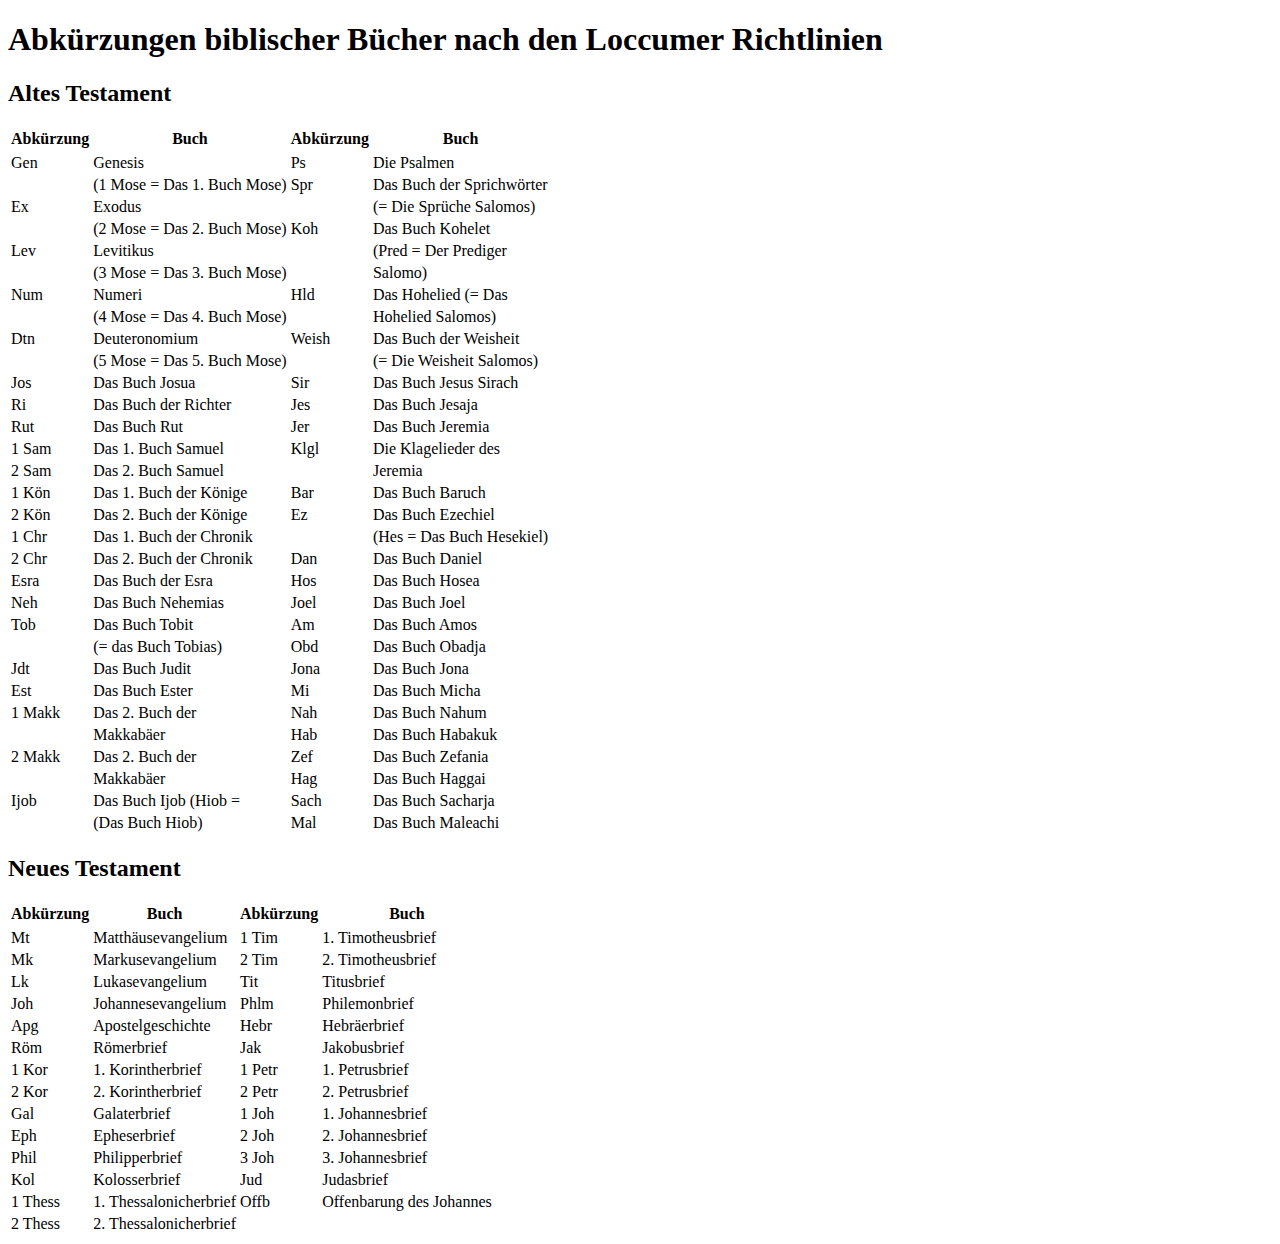
<file: tindog/test.htm>
<!DOCTYPE html>
<html lang="en">

<head>
  <meta charset="UTF-8">
  <meta name="viewport" content="width=device-width, initial-scale=1.0">
  <meta http-equiv="X-UA-Compatible" content="ie=edge">
  <!-- Bootstrap 5.1 -->
  <link href="https://cdn.jsdelivr.net/npm/bootstrap@5.1.3/dist/css/bootstrap.min.css" rel="stylesheet" integrity="sha384-1BmE4kWBq78iYhFldvKuhfTAU6auU8tT94WrHftjDbrCEXSU1oBoqyl2QvZ6jIW3" crossorigin="anonymous">

  <!-- Bootstrap Icons -->
  <link rel="stylesheet" href="https://cdn.jsdelivr.net/npm/bootstrap-icons@1.7.1/font/bootstrap-icons.css">
  <title>Document</title>
</head>

<body>
  <div class="container mt-3">
    <h1>Abkürzungen biblischer Bücher nach den Loccumer Richtlinien</h1>
    <h2 class="mb-3">Altes Testament</h2>
    <table class="table">
      <tr>
        <thead>
          <th>
            Abkürzung
          </th>
          <th>
            Buch
          </th>
          <th>
            Abkürzung
          </th>
          <th>
            Buch
          </th>
        </thead>
      </tr>
      <tr>
        <td>
          Gen
        </td>
        <td>
          Genesis
        </td>
        <td>
          Ps
        </td>
        <td>
          Die Psalmen
        </td>
      </tr>
      <tr>
        <td>

        </td>
        <td>
          (1 Mose = Das 1. Buch Mose)
        </td>
        <td>
          Spr
        </td>
        <td>
          Das Buch der Sprichwörter
        </td>
      </tr>
      <tr>
        <td>
          Ex
        </td>
        <td>
          Exodus
        </td>
        <td>

        </td>
        <td>
          (= Die Sprüche Salomos)
        </td>
      </tr>
      <tr>
        <td>

        </td>
        <td>
          (2 Mose = Das 2. Buch Mose)
        </td>
        <td>
          Koh
        </td>
        <td>
          Das Buch Kohelet
        </td>
      </tr>
      <tr>
        <td>
          Lev
        </td>
        <td>
          Levitikus
        </td>
        <td>

        </td>
        <td>
          (Pred = Der Prediger
        </td>
      </tr>
      <tr>
        <td>

        </td>
        <td>
          (3 Mose = Das 3. Buch Mose)
        </td>
        <td>

        </td>
        <td>
          Salomo)
        </td>
      </tr>
      <tr>
        <td>
          Num
        </td>
        <td>
          Numeri
        </td>
        <td>
          Hld
        </td>
        <td>
          Das Hohelied (= Das
        </td>
      </tr>
      <tr>
        <td>

        </td>
        <td>
          (4 Mose = Das 4. Buch Mose)
        </td>
        <td>

        </td>
        <td>
          Hohelied Salomos)
        </td>
      </tr>
      <tr>
        <td>
          Dtn
        </td>
        <td>
          Deuteronomium
        </td>
        <td>
          Weish
        </td>
        <td>
          Das Buch der Weisheit
        </td>
      </tr>
      <tr>
        <td>

        </td>
        <td>
          (5 Mose = Das 5. Buch Mose)
        </td>
        <td>

        </td>
        <td>
          (= Die Weisheit Salomos)
        </td>
      </tr>
      <tr>
        <td>
          Jos
        </td>
        <td>
          Das Buch Josua
        </td>
        <td>
          Sir
        </td>
        <td>
          Das Buch Jesus Sirach
        </td>
      </tr>
      <tr>
        <td>
          Ri
        </td>
        <td>
          Das Buch der Richter
        </td>
        <td>
          Jes
        </td>
        <td>
          Das Buch Jesaja
        </td>
      </tr>
      <tr>
        <td>
          Rut
        </td>
        <td>
          Das Buch Rut
        </td>
        <td>
          Jer
        </td>
        <td>
          Das Buch Jeremia
        </td>
      </tr>
      <tr>
        <td>
          1 Sam
        </td>
        <td>
          Das 1. Buch Samuel
        </td>
        <td>
          Klgl
        </td>
        <td>
          Die Klagelieder des
        </td>
      </tr>
      <tr>
        <td>
          2 Sam
        </td>
        <td>
          Das 2. Buch Samuel
        </td>
        <td>

        </td>
        <td>
          Jeremia
        </td>
      </tr>
      <tr>
        <td>
          1 Kön
        </td>
        <td>
          Das 1. Buch der Könige
        </td>
        <td>
          Bar
        </td>
        <td>
          Das Buch Baruch
        </td>
      </tr>
      <tr>
        <td>
          2 Kön
        </td>
        <td>
          Das 2. Buch der Könige
        </td>
        <td>
          Ez
        </td>
        <td>
          Das Buch Ezechiel
        </td>
      </tr>
      <tr>
        <td>
          1 Chr
        </td>
        <td>
          Das 1. Buch der Chronik
        </td>
        <td>

        </td>
        <td>
          (Hes = Das Buch Hesekiel)
        </td>
      </tr>
      <tr>
        <td>
          2 Chr
        </td>
        <td>
          Das 2. Buch der Chronik
        </td>
        <td>
          Dan
        </td>
        <td>
          Das Buch Daniel
        </td>
      </tr>
      <tr>
        <td>
          Esra
        </td>
        <td>
          Das Buch der Esra
        </td>
        <td>
          Hos
        </td>
        <td>
          Das Buch Hosea
        </td>
      </tr>
      <tr>
        <td>
          Neh
        </td>
        <td>
          Das Buch Nehemias
        </td>
        <td>
          Joel
        </td>
        <td>
          Das Buch Joel
        </td>
      </tr>
      <tr>
        <td>
          Tob
        </td>
        <td>
          Das Buch Tobit
        </td>
        <td>
          Am
        </td>
        <td>
          Das Buch Amos
        </td>
      </tr>
      <tr>
        <td>

        </td>
        <td>
          (= das Buch Tobias)
        </td>
        <td>
          Obd
        </td>
        <td>
          Das Buch Obadja
        </td>
      </tr>
      <tr>
        <td>
          Jdt
        </td>
        <td>
          Das Buch Judit
        </td>
        <td>
          Jona
        </td>
        <td>
          Das Buch Jona
        </td>
      </tr>
      <tr>
        <td>
          Est
        </td>
        <td>
          Das Buch Ester
        </td>
        <td>
          Mi
        </td>
        <td>
          Das Buch Micha
        </td>
      </tr>
      <tr>
        <td>
          1 Makk
        </td>
        <td>
          Das 2. Buch der
        </td>
        <td>
          Nah
        </td>
        <td>
          Das Buch Nahum
        </td>
      </tr>
      <tr>
        <td>

        </td>
        <td>
          Makkabäer
        </td>
        <td>
          Hab
        </td>
        <td>
          Das Buch Habakuk
        </td>
      </tr>
      <tr>
        <td>
          2 Makk
        </td>
        <td>
          Das 2. Buch der
        </td>
        <td>
          Zef
        </td>
        <td>
          Das Buch Zefania
        </td>
      </tr>
      <tr>
        <td>

        </td>
        <td>
          Makkabäer
        </td>
        <td>
          Hag
        </td>
        <td>
          Das Buch Haggai
        </td>
      </tr>
      <tr>
        <td>
          Ijob
        </td>
        <td>
          Das Buch Ijob (Hiob =
        </td>
        <td>
          Sach
        </td>
        <td>
          Das Buch Sacharja
        </td>
      </tr>
      <tr>
        <td>

        </td>
        <td>


          (Das Buch Hiob)
        </td>
        <td>
          Mal
        </td>
        <td>
          Das Buch Maleachi
        </td>
      </tr>
    </table>
    <h2>Neues Testament</h2>
    <table class="table">
      <tr>
        <thead>
          <th>
            Abkürzung
          </th>
          <th>
            Buch
          </th>
          <th>
            Abkürzung
          </th>
          <th>
            Buch
          </th>
        </thead>
      </tr>
      <tr>
        <td>


          Mt
        </td>
        <td>


          Matthäusevangelium
        </td>
        <td>
          1 Tim
        </td>
        <td>
          1. Timotheusbrief
        </td>
      </tr>
      <tr>
        <td>
          Mk
        </td>
        <td>
          Markusevangelium
        </td>
        <td>
          2 Tim
        </td>
        <td>
          2. Timotheusbrief
        </td>
      </tr>
      <tr>
        <td>
          Lk
        </td>
        <td>
          Lukasevangelium
        </td>
        <td>
          Tit
        </td>
        <td>
          Titusbrief
        </td>
      </tr>
      <tr>
        <td>
          Joh
        </td>
        <td>
          Johannesevangelium
        </td>
        <td>
          Phlm
        </td>
        <td>
          Philemonbrief
        </td>
      </tr>
      <tr>
        <td>
          Apg
        </td>
        <td>
          Apostelgeschichte
        </td>
        <td>
          Hebr
        </td>
        <td>
          Hebräerbrief
        </td>
      </tr>
      <tr>
        <td>
          Röm
        </td>
        <td>
          Römerbrief
        </td>
        <td>
          Jak
        </td>
        <td>
          Jakobusbrief
        </td>
      </tr>
      <tr>
        <td>
          1 Kor
        </td>
        <td>
          1. Korintherbrief
        </td>
        <td>
          1 Petr
        </td>
        <td>
          1. Petrusbrief
        </td>
      </tr>
      <tr>
        <td>
          2 Kor
        </td>
        <td>
          2. Korintherbrief
        </td>
        <td>
          2 Petr
        </td>
        <td>
          2. Petrusbrief
        </td>
      </tr>
      <tr>
        <td>
          Gal
        </td>
        <td>
          Galaterbrief
        </td>
        <td>
          1 Joh
        </td>
        <td>
          1. Johannesbrief
        </td>
      </tr>
      <tr>
        <td>
          Eph
        </td>
        <td>
          Epheserbrief
        </td>
        <td>
          2 Joh
        </td>
        <td>
          2. Johannesbrief
        </td>
      </tr>
      <tr>
        <td>
          Phil
        </td>
        <td>
          Philipperbrief
        </td>
        <td>
          3 Joh
        </td>
        <td>
          3. Johannesbrief
        </td>
      </tr>
      <tr>
        <td>
          Kol
        </td>
        <td>
          Kolosserbrief
        </td>
        <td>
          Jud
        </td>
        <td>
          Judasbrief
        </td>
      </tr>
      <tr>
        <td>
          1 Thess
        </td>
        <td>
          1. Thessalonicherbrief
        </td>
        <td>
          Offb
        </td>
        <td>
          Offenbarung des Johannes
        </td>
      </tr>
      <tr>
        <td>


          2 Thess
        </td>
        <td>


          2. Thessalonicherbrief
        </td>
        <td>

        </td>
        <td>

        </td>
      </tr>
    </table>
  </div>
</body>

</html>
</file>
<file: css/styles.css>
body {
  margin: 0;
  text-align: center;
  font-family: 'Merriweather', serif;
}

h1 {
  color: #B4846C;
  font-family: 'Sacramento', cursive;
  font-size: 10rem;
  margin: 2.6rem auto 0 auto;
}

h2 {
  color: #E5B299;
  font-family: 'Montserrat', sans-serif;
  font-size: 2rem;
  font-weight: normal;
}

h3 {
  color: #7D5A50;
  font-family: 'Montserrat', sans-serif;
}

a {
  color: #7D5A50;
  text-decoration: none;
}


hr {
  border-top-width: 10px;
  border-right-width: 0;
  border-bottom-width: 0;
  border-left-width: 0;
  border-top-style: dotted;
  border-top-color: #7D5A50;
  width: 10rem;
}

p {
  line-height: 2;
  color: #7D5A50;
}

/********CLASS *************/
.bottom-container {
  background-color: #FCDEC0;
  position: relative;
  padding: 100px 0 100px 0;
}

.bottom-cloud {
  position: absolute;
  left: 300px;
  bottom: 300px;
}

.btn {
  border: none;
  color: white;
  padding: 15px 32px;
  text-align: center;
  text-decoration: none;
  display: inline-block;
  font-size: 16px;
  cursor: pointer;
  background-color: red;
  margin: 20px auto 20px auto;
}

.btn:hover {
  background-color: orange;
}

.contact-me {
  line-height: 2;
  margin: 100px auto 100px auto;
  text-align: left;
  width: 50%;
}

.copyright {
  font-size: 0.8rem;
}

.footer-link {
  margin-bottom: 90px;
  margin-right: 30px;
  font-size: 1.5rem;
  font-weight: 100;
  padding-bottom: 50px;
}

.footer-link:hover {
  color: orange;
}

.img-coding {
  margin-right: 30px;
  width: 25%;
  float: left;
}

.img-fluttering {
  margin-left: 30px;
  width: 25%;
  float: right;
}

.middle-container {
  background-color: #FFFFFF;
}

.profile {
  line-height: 2;
  margin: 100px auto 100px auto;
  text-align: left;
  width: 50%;
}

.skill-row {
  line-height: 2;
  margin: 100px auto 100px auto;
  text-align: left;
  width: 50%;
}

.top-cloud {
  position: absolute;
  right: 300px;
  top: 50px;
}

.top-container {
  background-color: #FCDEC0;
  position: relative;
  padding-top: 0;
  height: 100vh;
}
</file>
<file: css/mvp.css>
/* MVP.css v1.8 - https://github.com/andybrewer/mvp */

:root {
    --active-brightness: 0.85;
    --border-radius: 5px;
    --box-shadow: 2px 2px 10px;
    --color: #118bee;
    --color-accent: #118bee15;
    --color-bg: #fffffc;
    --color-bg-secondary: #e9e9e9;
    --color-link: #118bee;
    --color-secondary: #920de9;
    --color-secondary-accent: #920de90b;
    --color-shadow: #f4f4f4;
    --color-table: #118bee;
    --color-text: #000;
    --color-text-secondary: #999;
    --font-family: -apple-system, BlinkMacSystemFont, "Segoe UI", Roboto, Oxygen-Sans, Ubuntu, Cantarell, "Helvetica Neue", sans-serif;
    --hover-brightness: 1.2;
    --justify-important: center;
    --justify-normal: left;
    --line-height: 1.5;
    --width-card: 285px;
    --width-card-medium: 460px;
    --width-card-wide: 800px;
    --width-content: 1080px;
}

@media (prefers-color-scheme: dark) {
    :root {
        --color: #0097fc;
        --color-accent: #0097fc4f;
        --color-bg: #333;
        --color-bg-secondary: #555;
        --color-link: #0097fc;
        --color-secondary: #e20de9;
        --color-secondary-accent: #e20de94f;
        --color-shadow: #bbbbbb20;
        --color-table: #0097fc;
        --color-text: #f7f7f7;
        --color-text-secondary: #aaa;
    }
}

/* Layout */
article aside {
    background: var(--color-secondary-accent);
    border-left: 4px solid var(--color-secondary);
    padding: 0.01rem 0.8rem;
}

body {
    background: var(--color-bg);
    color: var(--color-text);
    font-family: var(--font-family);
    line-height: var(--line-height);
    margin: 0;
    overflow-x: hidden;
    padding: 0;
}

footer,
header,
main {
    margin: 0 auto;
    max-width: var(--width-content);
    padding: 3rem 1rem;
}

hr {
    background-color: var(--color-bg-secondary);
    border: none;
    height: 5px;
    margin: 2rem 0;
    width: 100%;
}

section {
    display: flex;
    flex-wrap: wrap;
    justify-content: var(--justify-important);
}

section img,
article img {
    max-width: 100%;
}

section pre {
    overflow: auto;
}

section aside {
    border: 1px solid var(--color-bg-secondary);
    border-radius: var(--border-radius);
    box-shadow: var(--box-shadow) var(--color-shadow);
    margin: 1rem;
    padding: 1.25rem;
    width: var(--width-card);
}

section aside:hover {
    box-shadow: var(--box-shadow) var(--color-bg-secondary);
}

[hidden] {
    display: none;
}

/* Headers */
article header,
div header,
main header {
    padding-top: 0;
}

header {
    text-align: var(--justify-important);
}

header a b,
header a em,
header a i,
header a strong {
    margin-left: 0.5rem;
    margin-right: 0.5rem;
}

header nav img {
    margin: 1rem 0;
}

section header {
    padding-top: 0;
    width: 100%;
}

/* Nav */
nav {
    align-items: center;
    display: flex;
    font-weight: bold;
    justify-content: space-between;
    margin-bottom: 7rem;
}

nav ul {
    list-style: none;
    padding: 0;
}

nav ul li {
    display: inline-block;
    margin: 0 0.5rem;
    position: relative;
    text-align: left;
}

/* Nav Dropdown */
nav ul li:hover ul {
    display: block;
}

nav ul li ul {
    background: var(--color-bg);
    border: 1px solid var(--color-bg-secondary);
    border-radius: var(--border-radius);
    box-shadow: var(--box-shadow) var(--color-shadow);
    display: none;
    height: auto;
    left: -2px;
    padding: .5rem 1rem;
    position: absolute;
    top: 1.7rem;
    white-space: nowrap;
    width: auto;
    z-index: 1;
}

nav ul li ul::before {
    /* fill gap above to make mousing over them easier */
    content: "";
    position: absolute;
    left: 0;
    right: 0;
    top: -0.5rem;
    height: 0.5rem;
}

nav ul li ul li,
nav ul li ul li a {
    display: block;
}

/* Typography */
code,
samp {
    background-color: var(--color-accent);
    border-radius: var(--border-radius);
    color: var(--color-text);
    display: inline-block;
    margin: 0 0.1rem;
    padding: 0 0.5rem;
}

details {
    margin: 1.3rem 0;
}

details summary {
    font-weight: bold;
    cursor: pointer;
}

h1,
h2,
h3,
h4,
h5,
h6 {
    line-height: var(--line-height);
}

mark {
    padding: 0.1rem;
}

ol li,
ul li {
    padding: 0.2rem 0;
}

p {
    margin: 0.75rem 0;
    padding: 0;
    width: 100%;
}

pre {
    margin: 1rem 0;
    max-width: var(--width-card-wide);
    padding: 1rem 0;
}

pre code,
pre samp {
    display: block;
    max-width: var(--width-card-wide);
    padding: 0.5rem 2rem;
    white-space: pre-wrap;
}

small {
    color: var(--color-text-secondary);
}

sup {
    background-color: var(--color-secondary);
    border-radius: var(--border-radius);
    color: var(--color-bg);
    font-size: xx-small;
    font-weight: bold;
    margin: 0.2rem;
    padding: 0.2rem 0.3rem;
    position: relative;
    top: -2px;
}

/* Links */
a {
    color: var(--color-link);
    display: inline-block;
    font-weight: bold;
    text-decoration: none;
}

a:active {
    filter: brightness(var(--active-brightness));
    text-decoration: underline;
}

a:hover {
    filter: brightness(var(--hover-brightness));
    text-decoration: underline;
}

a b,
a em,
a i,
a strong,
button {
    border-radius: var(--border-radius);
    display: inline-block;
    font-size: medium;
    font-weight: bold;
    line-height: var(--line-height);
    margin: 0.5rem 0;
    padding: 1rem 2rem;
}

button {
    font-family: var(--font-family);
}

button:active {
    filter: brightness(var(--active-brightness));
}

button:hover {
    cursor: pointer;
    filter: brightness(var(--hover-brightness));
}

a b,
a strong,
button {
    background-color: var(--color-link);
    border: 2px solid var(--color-link);
    color: var(--color-bg);
}

a em,
a i {
    border: 2px solid var(--color-link);
    border-radius: var(--border-radius);
    color: var(--color-link);
    display: inline-block;
    padding: 1rem 2rem;
}

article aside a {
    color: var(--color-secondary);
}

/* Images */
figure {
    margin: 0;
    padding: 0;
}

figure img {
    max-width: 100%;
}

figure figcaption {
    color: var(--color-text-secondary);
}

/* Forms */

button:disabled,
input:disabled {
    background: var(--color-bg-secondary);
    border-color: var(--color-bg-secondary);
    color: var(--color-text-secondary);
    cursor: not-allowed;
}

button[disabled]:hover {
    filter: none;
}

form {
    border: 1px solid var(--color-bg-secondary);
    border-radius: var(--border-radius);
    box-shadow: var(--box-shadow) var(--color-shadow);
    display: block;
    max-width: var(--width-card-wide);
    min-width: var(--width-card);
    padding: 1.5rem;
    text-align: var(--justify-normal);
}

form header {
    margin: 1.5rem 0;
    padding: 1.5rem 0;
}

input,
label,
select,
textarea {
    display: block;
    font-size: inherit;
    max-width: var(--width-card-wide);
}

input[type="checkbox"],
input[type="radio"] {
    display: inline-block;
}

input[type="checkbox"]+label,
input[type="radio"]+label {
    display: inline-block;
    font-weight: normal;
    position: relative;
    top: 1px;
}

input,
select,
textarea {
    border: 1px solid var(--color-bg-secondary);
    border-radius: var(--border-radius);
    margin-bottom: 1rem;
    padding: 0.4rem 0.8rem;
}

input[readonly],
textarea[readonly] {
    background-color: var(--color-bg-secondary);
}

label {
    font-weight: bold;
    margin-bottom: 0.2rem;
}

/* Tables */
table {
    border: 1px solid var(--color-bg-secondary);
    border-radius: var(--border-radius);
    border-spacing: 0;
    display: inline-block;
    max-width: 100%;
    overflow-x: auto;
    padding: 0;
    white-space: nowrap;
}

table td,
table th,
table tr {
    padding: 0.4rem 0.8rem;
    text-align: var(--justify-important);
}

table thead {
    background-color: var(--color-table);
    border-collapse: collapse;
    border-radius: var(--border-radius);
    color: var(--color-bg);
    margin: 0;
    padding: 0;
}

table thead th:first-child {
    border-top-left-radius: var(--border-radius);
}

table thead th:last-child {
    border-top-right-radius: var(--border-radius);
}

table thead th:first-child,
table tr td:first-child {
    text-align: var(--justify-normal);
}

table tr:nth-child(even) {
    background-color: var(--color-accent);
}

/* Quotes */
blockquote {
    display: block;
    font-size: x-large;
    line-height: var(--line-height);
    margin: 1rem auto;
    max-width: var(--width-card-medium);
    padding: 1.5rem 1rem;
    text-align: var(--justify-important);
}

blockquote footer {
    color: var(--color-text-secondary);
    display: block;
    font-size: small;
    line-height: var(--line-height);
    padding: 1.5rem 0;
}
</file>
<file: jo/css/jo2.css>
body {
  font-family: 'Poppins', sans-serif;
}

a {
  text-decoration: none;
}

/* jo Hauptnavigation */
.jo-toptopnav {
  background-color: #009DAE;
  padding: 2px;
}

.jo-topnav {
  background-color: #009DAE;
  color: white;
}

.navbar-brand {
  font-weight: 700;
  font-size: 2.5rem;
}

#text{
    font-size: 60px;
    font-family: serif;
    font-weight: bold;
}
#carddes{
    margin-top: -12px;
}
#cardpara{
    color: red;
}
#btnslidone{
    width: 90px;
}
#btnslidtwo{
    width: 90px;
}
#mostslid{
    border-radius: 5px;
    background-color: black;
}
</file>
